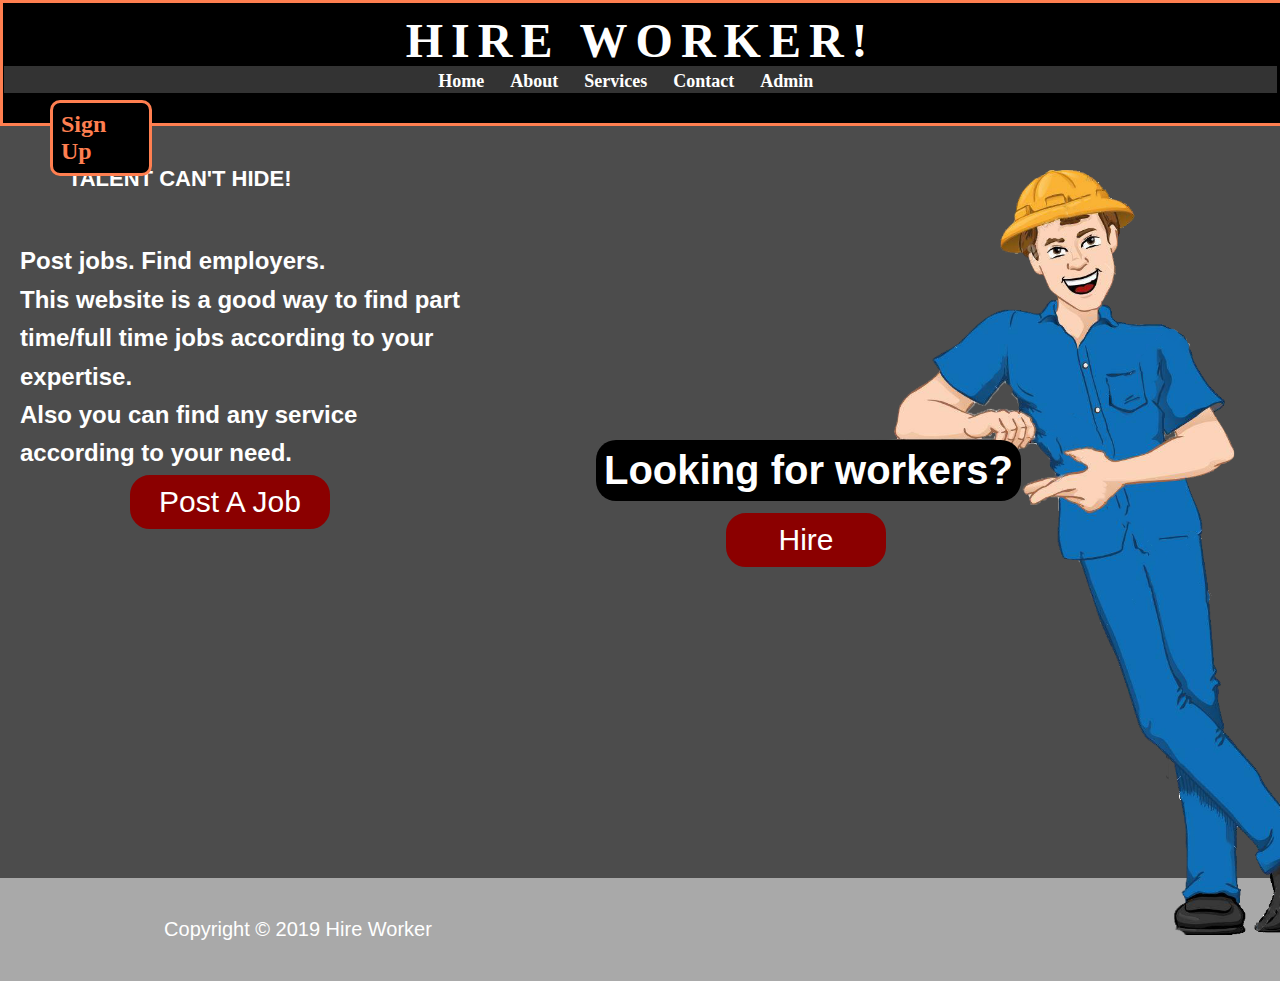
<file: hireworker/index.html>
﻿<!DOCTYPE html>
<html>
<title>Hire Worker</title>
<head>
  <link rel="stylesheet" type="text/css" href="css/Style.css">
  <script src="javascript/jquery-3.3.1.min.js" type="text/javascript"></script>
  <script src="javascript/javascript.js" type="text/javascript"></script>

</head>

<div class="Pop-Signup" id="popup1">
   <div class="Signupcontent">
       <div class="signupchoicebox">
         <a href="#" class="closesymbol" style="text-decoration: none" >&times;</a>
         <a href="pages/Signups/signup.html" style="text-decoration: none" ><button class="buttonC" type="home">As a Worker</button></a>
         <a href="pages/Signups/HireSignup.html" style="text-decoration: none" ><button class="buttonC1" type="signup">As a Customer</button></a>
       </div>
   </div>
</div>



<aside id="sidebar">
  <div  class="p-box">
    <h1>Looking for workers?</h1>
    <a href="pages/Logins/HireLogin.html" style="text-decoration: none" ><button class="buttonB" type="hire">Hire</button></a>
  </div>
</aside>


  <div class = "PostjobContainer">
  <div class = "box-2"> 
<h1>TALENT CAN'T HIDE!</h1>
<p>Post jobs. Find employers.<br>
  This website is a good way to find part time/full time jobs according to your expertise. <br>
  Also you can find any service according to your need.
</p>
  <a href="pages/Logins/Login.html" style="text-decoration: none" ><button class="buttonB">Post A Job</button></a>
</div>
</div>

<div class="SitenameContainer">
<div class = "box-1" id="sitename"> 
   <h1 class="text1">HIRE WORKER!</h1>
   <a href="#popup1" style="text-decoration: none" ><button class="buttonSfix">Sign Up</button></a>
   <nav id="navbar">
     <ul>
       <li><a class="navbutton" href="index.html">Home</a></li>
       <li><a class="navbutton" href="pages/NavigationBar/about.html">About</a></li>
       <li><a class="navbutton" href="pages/NavigationBar/features.html">Services</a></li>
       <li><a class="navbutton" href="pages/NavigationBar/contact.html">Contact</a></li>
       <li><a class="navbutton" href="pages/Admin/admin.php">Admin</a></li>
     </ul>
 </nav>
</div>
</div>




<footer id="main-footer" >
  <p>Copyright &copy; 2019 Hire Worker</p>
</footer>
    
</html>
</file>
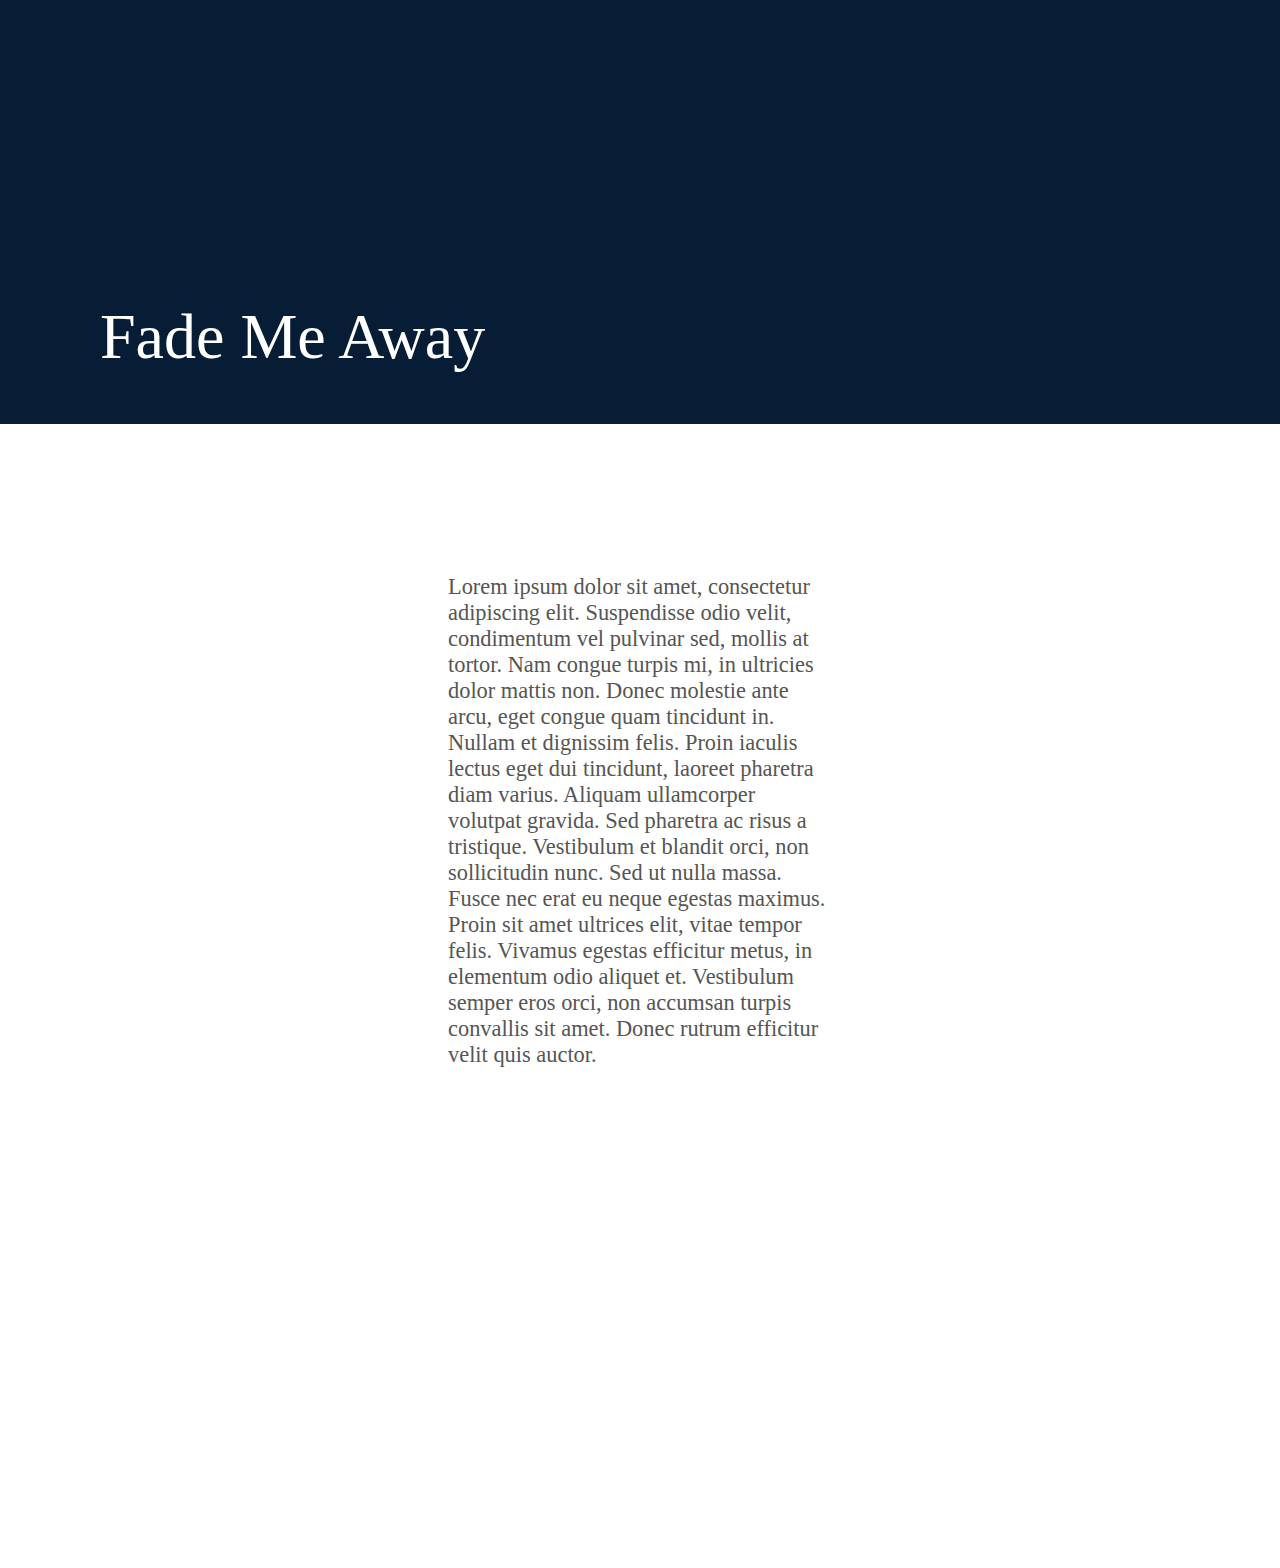
<file: hireworker/JUNK/test.html>
<!DOCTYPE html>
<html>
    <head>
        <meta charset="utf-8">
        <meta name="viewport" content="width=device-width, initial-scale=1">
        <title>Scroll Fade</title>
        <script src="../javascript/jquery-3.3.1.min.js" type="text/javascript"></script>
        <script src="../javascript/javascript.js" type="text/javascript"></script>
        <style type="text/css">
            
            * {
                margin: 0;
                padding: 0;
            }
            body {
                font-family: Calibri;
            }
            h1 {
                font-weight: 300;
                font-size: 4em;
                color: #fff;
                background-color: #071d36;
                padding: 300px 0 50px 100px;
                margin-bottom: 150px;
            }
            p {
                width: 30%;
                margin: 0 auto 500px auto;
                font-size: 1.4em;
                color: #555;
                font-weight: 300;
            }
            
            
        </style>
    </head>
    <body>
        
        
        <h1 class="Container-1">Fade Me Away</h1>
        
        <p class="fade-scroll">Lorem ipsum dolor sit amet, consectetur adipiscing elit. Suspendisse odio velit, condimentum vel pulvinar sed, mollis at tortor. Nam congue turpis mi, in ultricies dolor mattis non. Donec molestie ante arcu, eget congue quam tincidunt in. Nullam et dignissim felis. Proin iaculis lectus eget dui tincidunt, laoreet pharetra diam varius. Aliquam ullamcorper volutpat gravida. Sed pharetra ac risus a tristique. Vestibulum et blandit orci, non sollicitudin nunc. Sed ut nulla massa. Fusce nec erat eu neque egestas maximus. Proin sit amet ultrices elit, vitae tempor felis. Vivamus egestas efficitur metus, in elementum odio aliquet et. Vestibulum semper eros orci, non accumsan turpis convallis sit amet. Donec rutrum efficitur velit quis auctor.</p>
        

    

    </body>
</html>
</file>
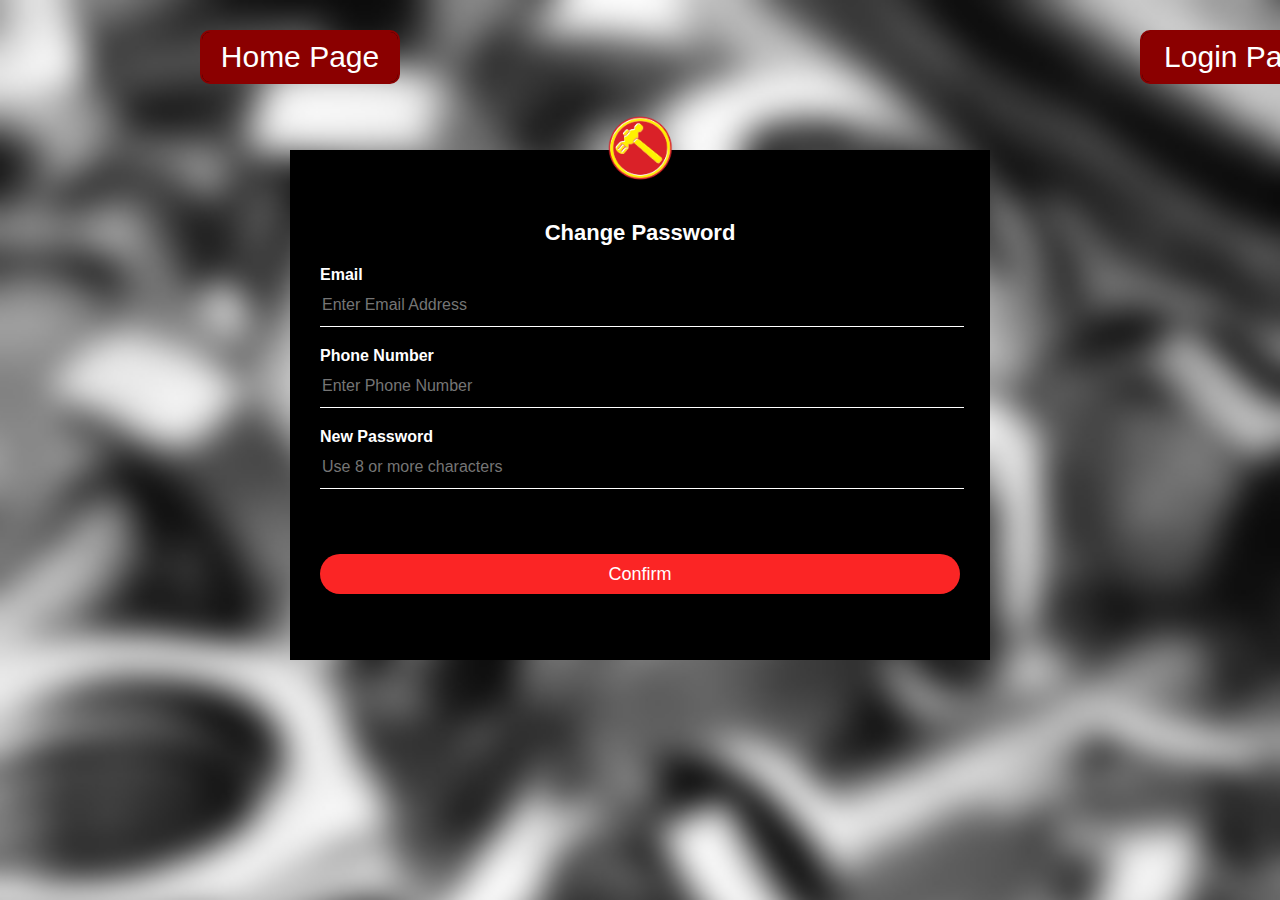
<file: hireworker/pages/ChangePassword/CustomerPassChange.html>
<!DOCTYPE html>
<html>
<head>
<title>Sign Up Form Design</title>
    <link rel="stylesheet" type="text/css" href="../../css/Style.css">
    
<a href="../../index.html" style="text-decoration: none" ><button class="buttonA" type="home">Home Page</button></a><br>
<a href="../Logins/HireLogin.html" style="text-decoration: none" ><button class="buttonA" type="loginpage">Login Page</button></a><br>
<style type="text/css">
    body{
    margin: 0;
    padding: 0;
    background: url(../../images/pic7.jpg);
    background-size: cover;
    background-repeat: no-repeat;
    }
</style>

<body>
    <div class="p-change">
    <img src="../../images/avatar.png" class="avatar">
        <h1>Change Password</h1>
        <form>
            <p>Email</p>
            <input type="text" name="" placeholder="Enter Email Address">
            <p>Phone Number</p>
            <input type="phonenumber" name="" placeholder="Enter Phone Number">
            <p>New Password</p>
            <input type="password" name="" placeholder="Use 8 or more characters">
            <input type="submit" name="" value="Confirm">
        </form>
        
    </div>

</body>
</head>
</html>
</file>
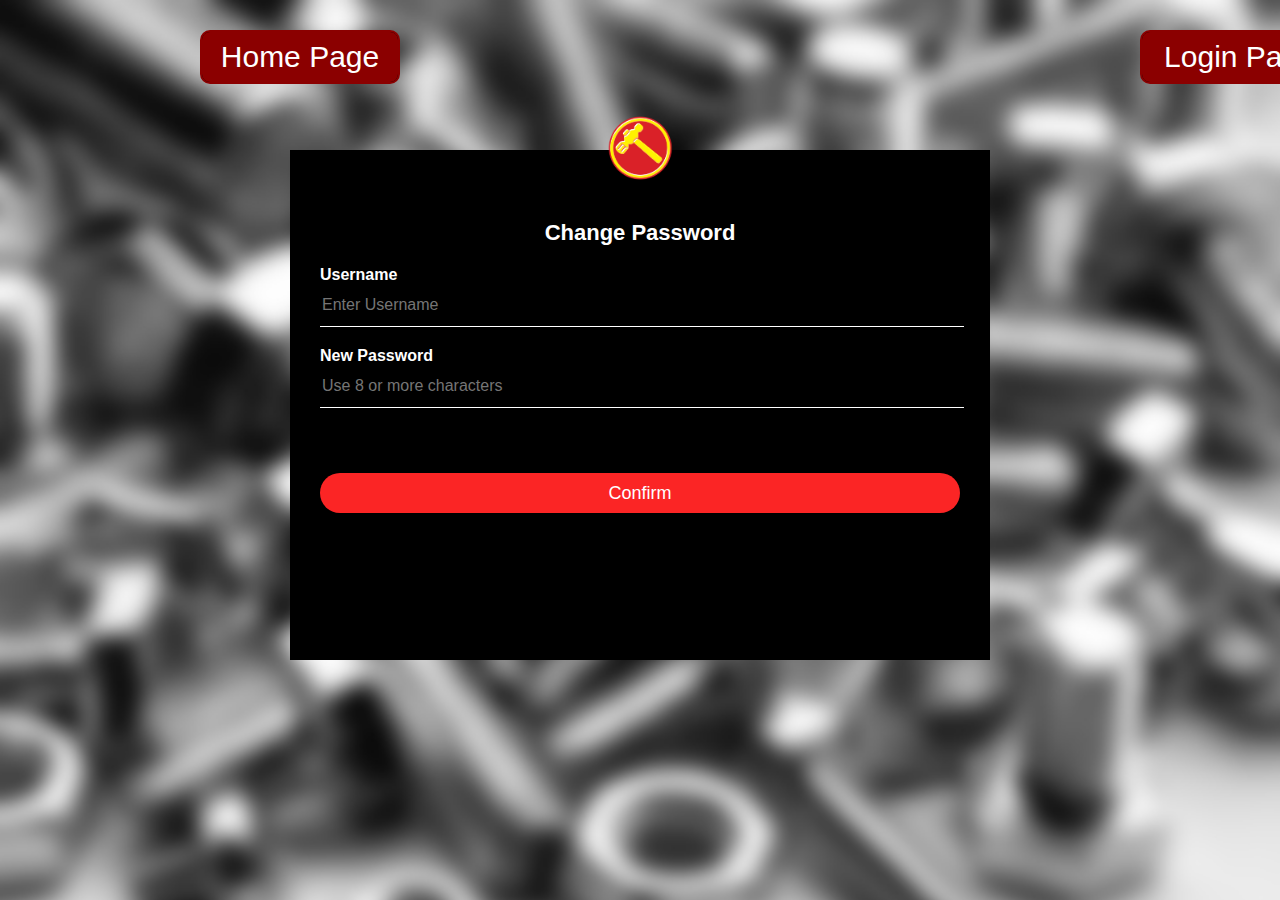
<file: hireworker/pages/ChangePassword/WorkerPassChange.html>
<!DOCTYPE html>
<html>
<head>
<title>Sign Up Form Design</title>
    <link rel="stylesheet" type="text/css" href="../../css/Style.css">
    
<a href="../../index.html" style="text-decoration: none" ><button class="buttonA" type="home" >Home Page</button></a><br>
<a href="../Logins/Login.html" style="text-decoration: none" ><button class="buttonA" type="loginpage">Login Page</button></a><br>
<style type="text/css">
    body{
    margin: 0;
    padding: 0;
    background: url(../../images/pic6.jpg);
    background-size: cover;
    background-repeat: no-repeat;
    }
</style>
<body>
    <div class="p-change" type="p-worker">
    <img src="../../images/avatar.png" class="avatar">
        <h1>Change Password</h1>
        <form>
            <p>Username</p>
            <input type="text" name="" placeholder="Enter Username">
            <p>New Password</p>
            <input type="password" name="" placeholder="Use 8 or more characters">
            <input type="submit" name="" value="Confirm">
        </form>
        
    </div>

</body>
</head>
</html>
</file>
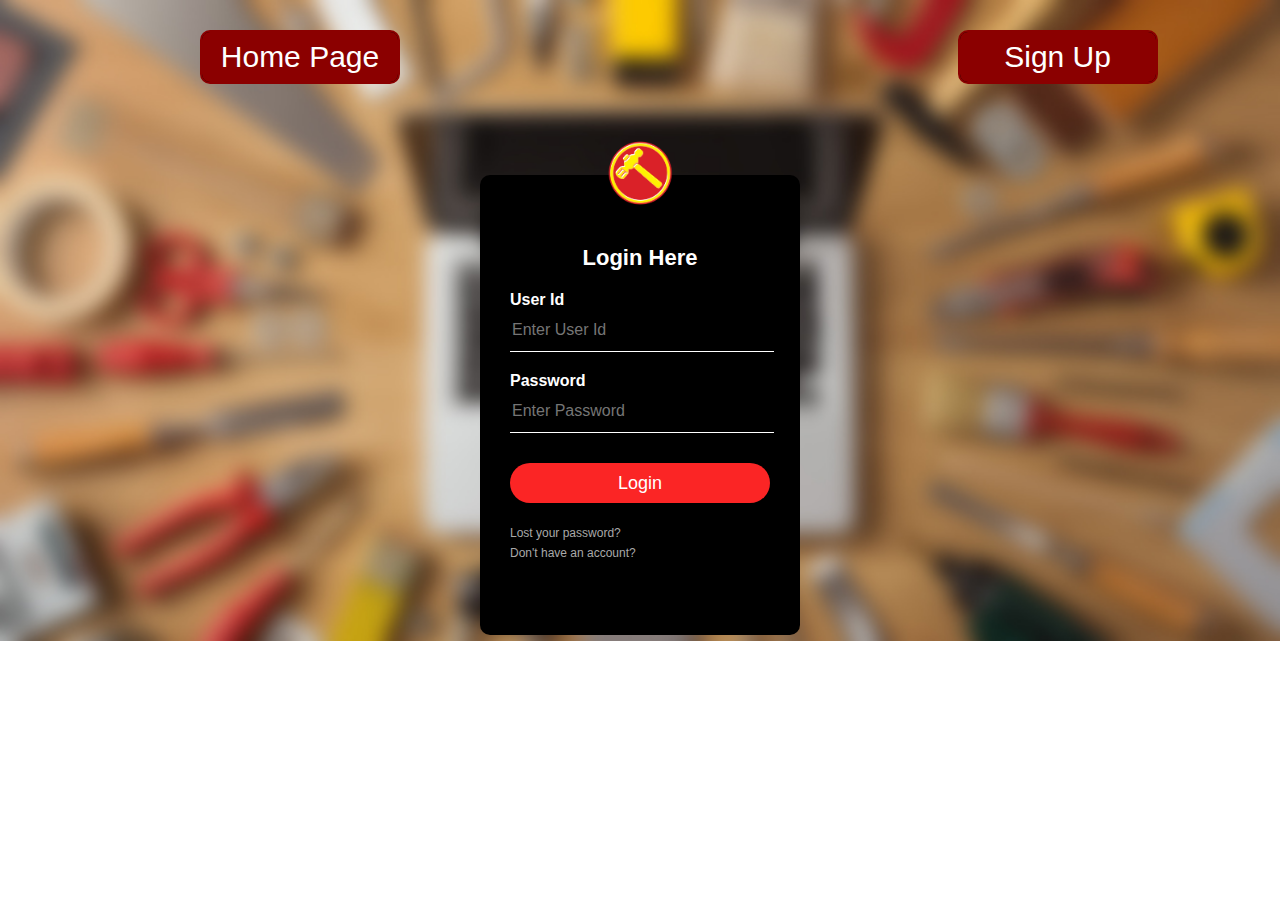
<file: hireworker/pages/Logins/HireLogin.html>
<!DOCTYPE html>
<html>
<head>
<title>Login Form Design</title>
    <link rel="stylesheet" type="text/css" href="../../css/Style.css">
    
<a  href="../../index.html" style="text-decoration: none" ><button class="buttonA" type="home" >Home Page</button></a><br>
<a  href="../Signups/Hiresignup.html" style="text-decoration: none" ><button class="buttonA" type="signup">Sign Up</button></a><br>
<style type="text/css">
    body{
    margin: 0;
    padding: 0;
    background: url(../../images/pic2.jpeg);
    background-size: cover;
    background-repeat: no-repeat;
    }
</style>
<body>
    <div class="loginbox">
    <img src="../../images/avatar.png" class="avatar">
        <h1>Login Here</h1>
        <form method="post" action="login.php">
            <p>User Id</p>
            <input type="text" name="userid" placeholder="Enter User Id">
            <p>Password</p>
            <input type="password" name="password" placeholder="Enter Password">
            <input type="submit" name="submit" value="Login">
            <a href="../ChangePassword/CustomerPassChange.html">Lost your password?</a><br>
            <a href="../Signups/Hiresignup.html">Don't have an account?</a>
        </form>
    </div>

</body>
</head>
</html>
</file>
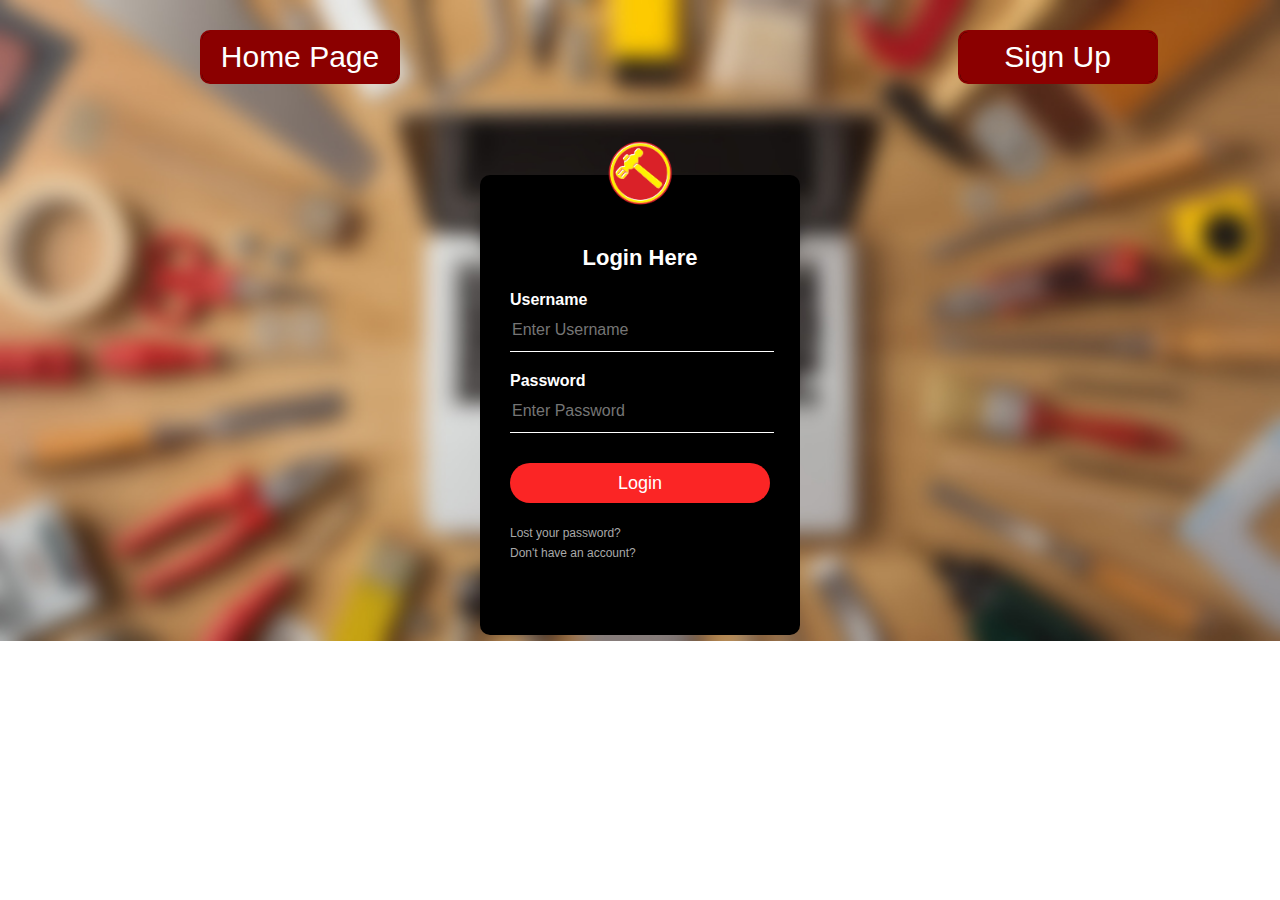
<file: hireworker/pages/Logins/Login.html>
﻿<!DOCTYPE html>
<html>
<head>

<title>Login Form Design</title>
    <link rel="stylesheet" type="text/css" href="../../css/Style.css">

<a href="../../index.html" style="text-decoration: none" ><button class="buttonA" type="home" >Home Page</button></a><br>
<a href="../Signups/signup.html" style="text-decoration: none" ><button class="buttonA" type="signup">Sign Up</button></a><br>


<style type="text/css">
    body{
    margin: 0;
    padding: 0;
    background: url(../../images/pic2.jpeg);
    background-size: cover;
    background-repeat: no-repeat;
    }
</style>
<body>
    <div class="loginbox">
    <img src="../../images/avatar.png" class="avatar">
        <h1>Login Here</h1>
        <form method="post" action="workerlogin.php">
            <p>Username</p>
            <input type="text" name="userid" placeholder="Enter Username">
            <p>Password</p>
            <input type="password" name="password" placeholder="Enter Password">
            <input type="submit" name="submit" value="Login">
            <a href="../ChangePassword/WorkerPassChange.html">Lost your password?</a><br>
            <a href="../Signups/signup.html">Don't have an account?</a>
        </form>

</body>
</head>
</html>
</file>
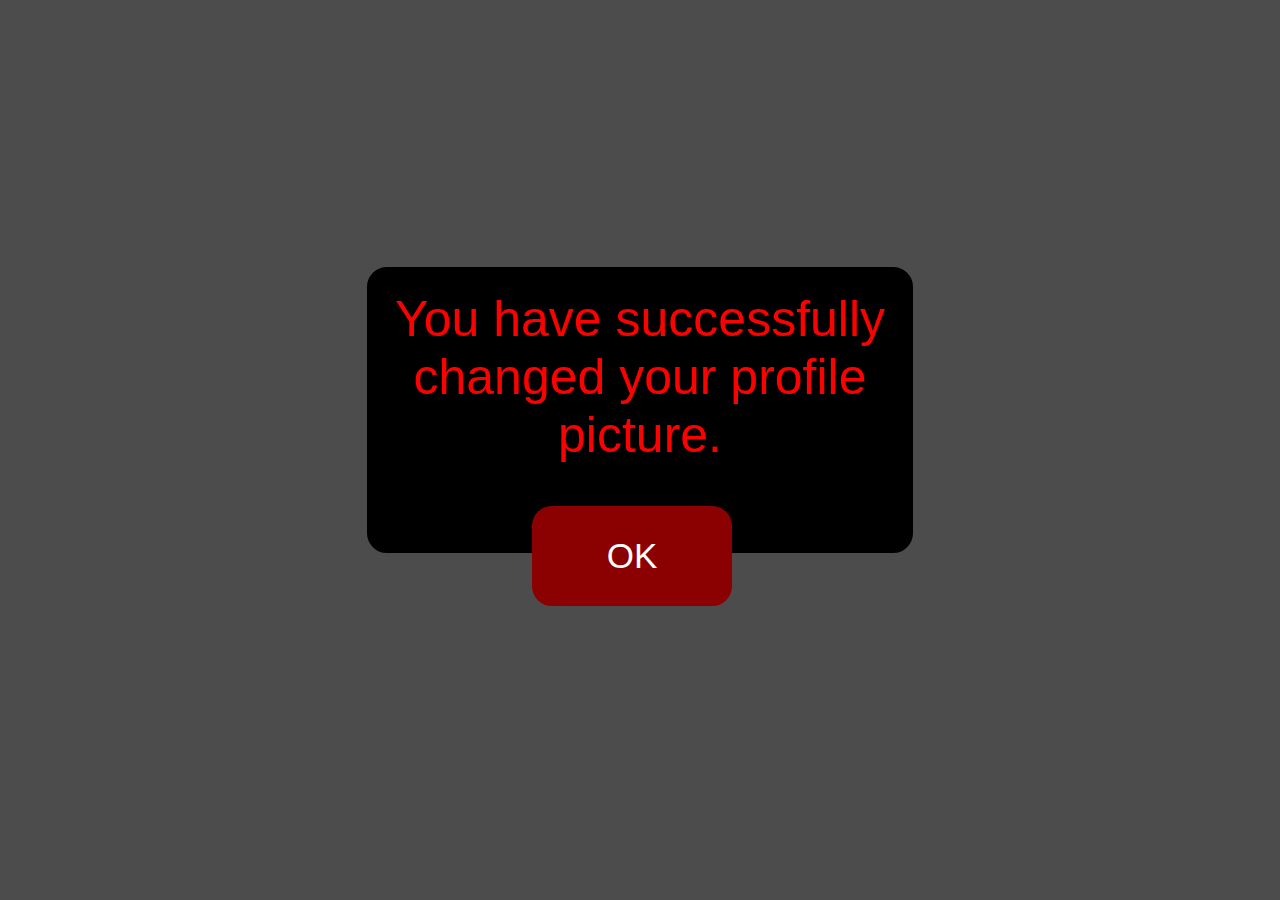
<file: hireworker/pages/Logins/msg2.html>
<?php
session_start();
include_once'connection.php';
?>
<!DOCTYPE html>
<html>
    <head>
    <title>Upload</title>
    <link rel="stylesheet" type="text/css" href="../../css/Style.css">
    <title>Image Upload</title>
</head>
<body>
	<p class='errormsg'>You have successfully changed your profile picture.
		<a href='../Logins/profile.php' style='text-decoration: none '>
			<button class='okbutton' type='home'>OK</button> 
		</a> 
	</p>
</body>
</html>
</file>
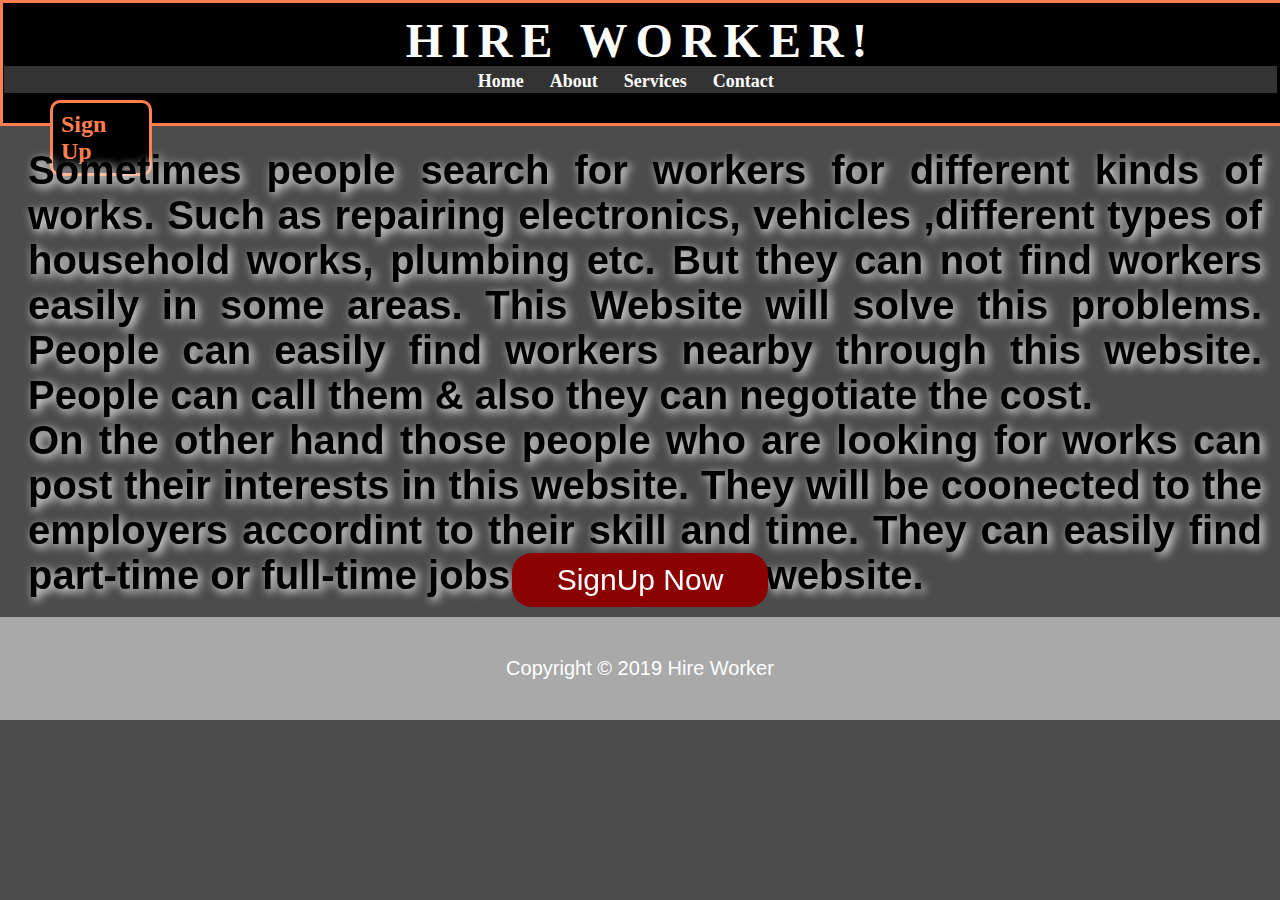
<file: hireworker/pages/NavigationBar/about.html>
<!DOCTYPE html>
<html>
<title>about</title>
<head>
  <link rel="stylesheet" type="text/css" href="../../css/Style.css">
  <script src="../../javascript/javascript.js" type="text/javascript"></script>
</head>
<div class="SitenameContainer">
<div class = "box-1" id="sitename"> 
   <h1 class="text1">HIRE WORKER!</h1>
   <a href="#popup1" style="text-decoration: none" ><button class="buttonSfix">Sign Up</button></a>
   <nav id="navbar">
     <ul>
       <li><a class="navbutton" href="../../index.html">Home</a></li>
       <li><a class="navbutton" href="../../pages/NavigationBar/about.html">About</a></li>
       <li><a class="navbutton" href="../../pages/NavigationBar/features.html">Services</a></li>
       <li><a class="navbutton" href="contact.html">Contact</a></li>
     </ul>
 </nav>
</div>
</div>
<div class="Pop-Signup" id="popup1">
   <div class="Signupcontent">
       <div class="signupchoicebox">
         <a href="#" class="closesymbol" style="text-decoration: none" >&times;</a>
         <a href="../Signups/signup.html" style="text-decoration: none" ><button class="buttonC" type="home">As a Worker</button></a>
         <a href="../Signups/HireSignup.html" style="text-decoration: none" ><button class="buttonC1" type="signup">As a Customer</button></a>
       </div>
   </div>
</div>




<div class="a-box">
   <h1>
Sometimes people search for workers for different kinds of works. Such as repairing electronics, vehicles ,different types of household works, plumbing etc. But they can not find workers easily in some areas. This Website will solve this problems. People can easily find workers nearby through this website. People can call them & also they can negotiate the cost.<br>
On the other hand those people who are looking for works can post their interests in this website. They will be coonected to the employers accordint to their skill and time. They can easily find part-time or full-time jobs through this website.
</h1>
    <a href="#popup1" style="text-decoration: none" ><button class="buttonB" type="aSignup"> SignUp Now</button></a>
</div>


<footer id="c-footer" >
  <p>Copyright &copy; 2019 Hire Worker</p>
</footer>
    
</html>
</file>
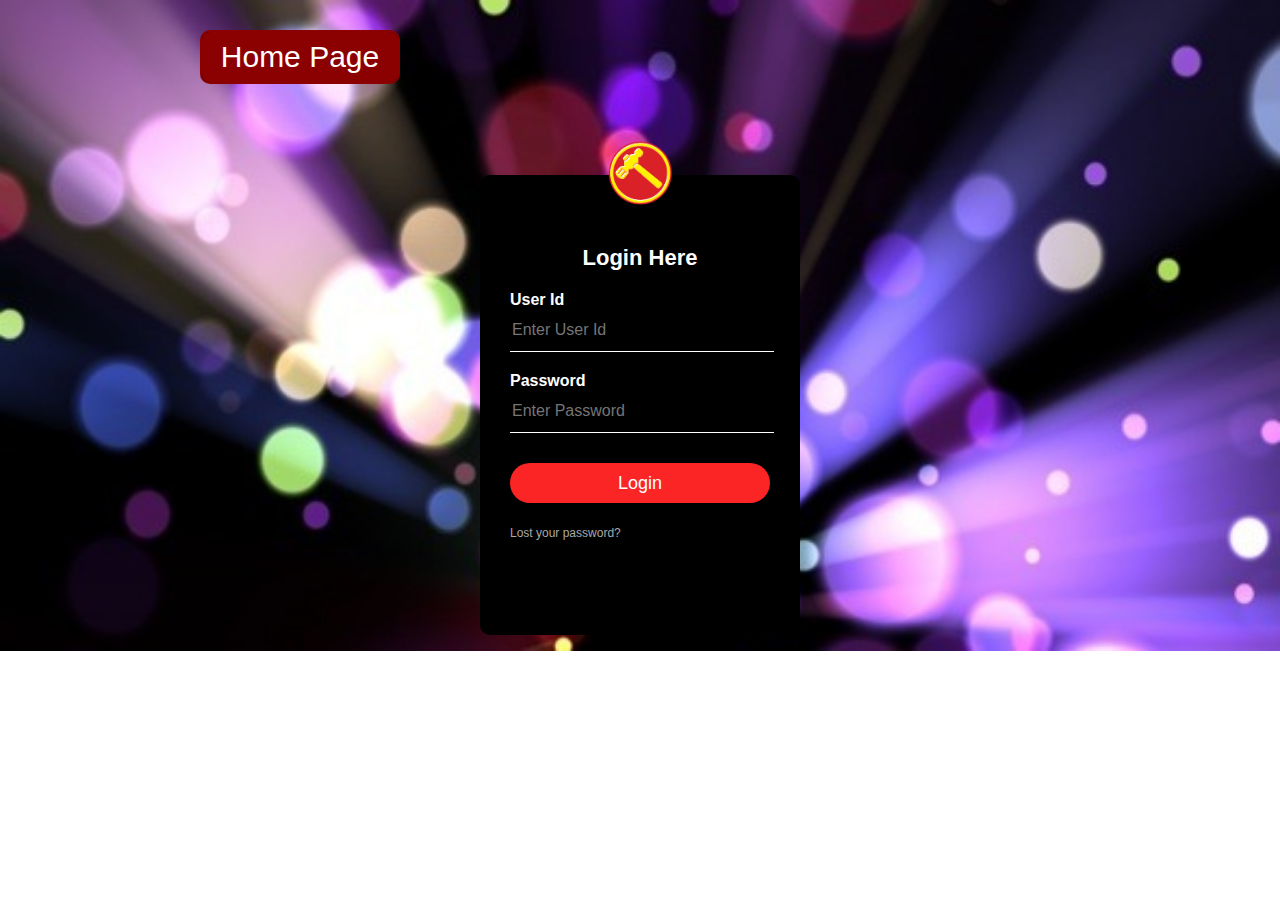
<file: hireworker/pages/NavigationBar/admin.html>
<!DOCTYPE html>
<html>
<head>
<title>Admin Login Form Design</title>
    <link rel="stylesheet" type="text/css" href="../../css/Style.css">
    
<a  href="../../index.html" style="text-decoration: none" ><button class="buttonA" type="home" >Home Page</button></a><br>
<style type="text/css">
    body{
    margin: 0;
    padding: 0;
    background: url(../../images/admin.png);
    background-size: cover;
    background-repeat: no-repeat;
    }
</style>
<body>
    <div class="loginbox">
    <img src="../../images/avatar.png" class="avatar">
        <h1>Login Here</h1>
        <form method="post" action="login.php">
            <p>User Id</p>
            <input type="text" name="userid" placeholder="Enter User Id">
            <p>Password</p>
            <input type="password" name="password" placeholder="Enter Password">
            <input type="submit" name="submit" value="Login">
            <a href="../ChangePassword/CustomerPassChange.html">Lost your password?</a><br>
        </form>
    </div>

</body>
</head>
</html>
</file>
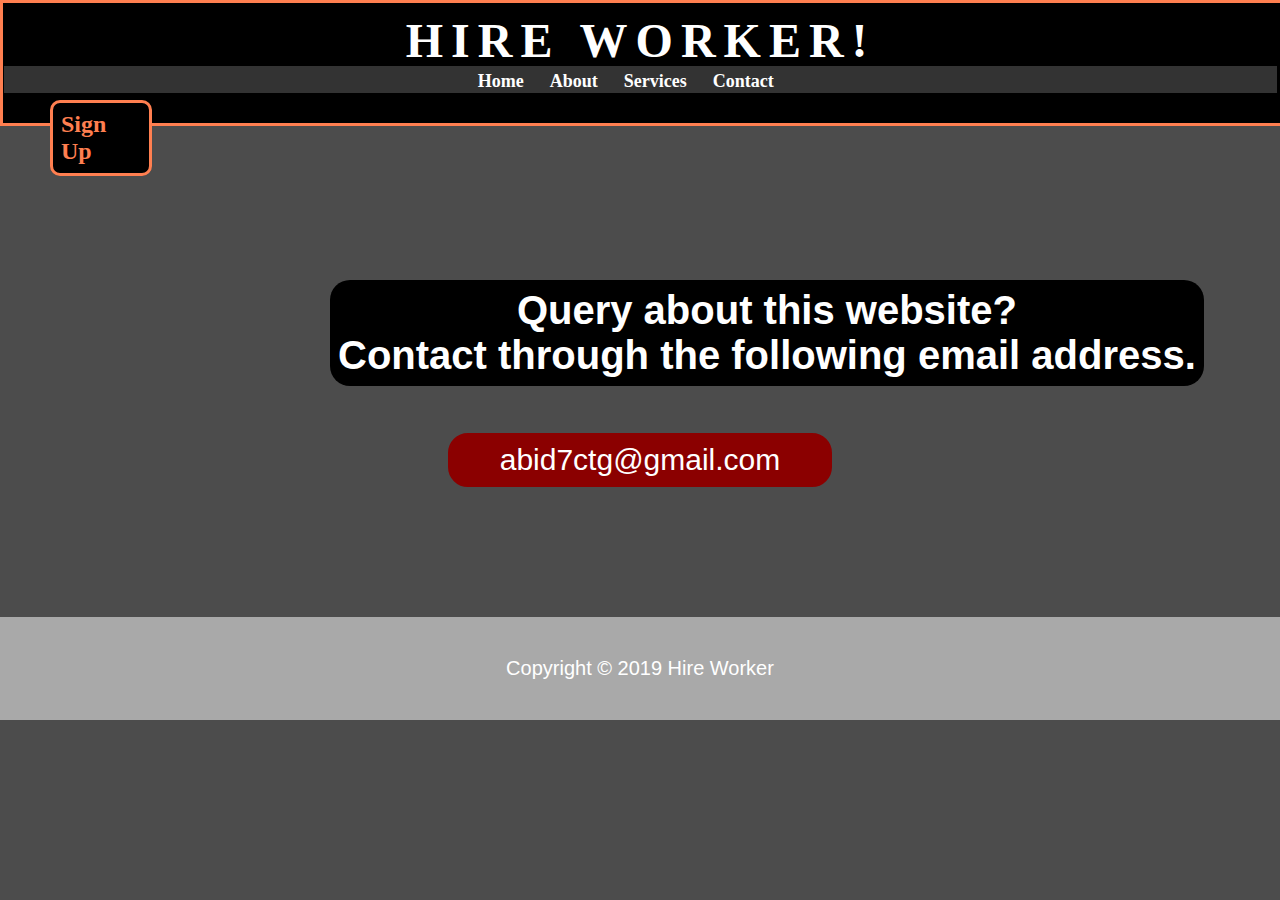
<file: hireworker/pages/NavigationBar/contact.html>
<!DOCTYPE html>
<html>
<title>contact</title>
<head>
  <link rel="stylesheet" type="text/css" href="../../css/Style.css">
  <script src="../../javascript/javascript.js" type="text/javascript"></script>
</head>
<div class="SitenameContainer">
<div class = "box-1" id="sitename"> 
   <h1 class="text1">HIRE WORKER!</h1>
   <a href="#popup1" style="text-decoration: none" ><button class="buttonSfix">Sign Up</button></a>
   <nav id="navbar">
     <ul>
       <li><a class="navbutton" href="../../index.html">Home</a></li>
       <li><a class="navbutton" href="about.html">About</a></li>
       <li><a class="navbutton" href="features.html">Services</a></li>
       <li><a class="navbutton" href="contact.html">Contact</a></li>
     </ul>
 </nav>
</div>
</div>
<div class="Pop-Signup" id="popup1">
   <div class="Signupcontent">
       <div class="signupchoicebox">
         <a href="#" class="closesymbol" style="text-decoration: none" >&times;</a>
         <a href="../Signups/signup.html" style="text-decoration: none" ><button class="buttonC" type="home">As a Worker</button></a>
         <a href="../Signups/HireSignup.html" style="text-decoration: none" ><button class="buttonC1" type="signup">As a Customer</button></a>
       </div>
   </div>
</div>



<div class="c-box">
   <h1>Query about this website?<br>Contact through the following email address.</h1>
    <a href="https://mail.google.com/mail/u/0/#inbox?compose=new" style="text-decoration: none" ><button class="buttonB" type="mail">abid7ctg@gmail.com</button></a>
</div>


<footer id="c-footer" >
  <p>Copyright &copy; 2019 Hire Worker</p>
</footer>
    
</html>
</file>
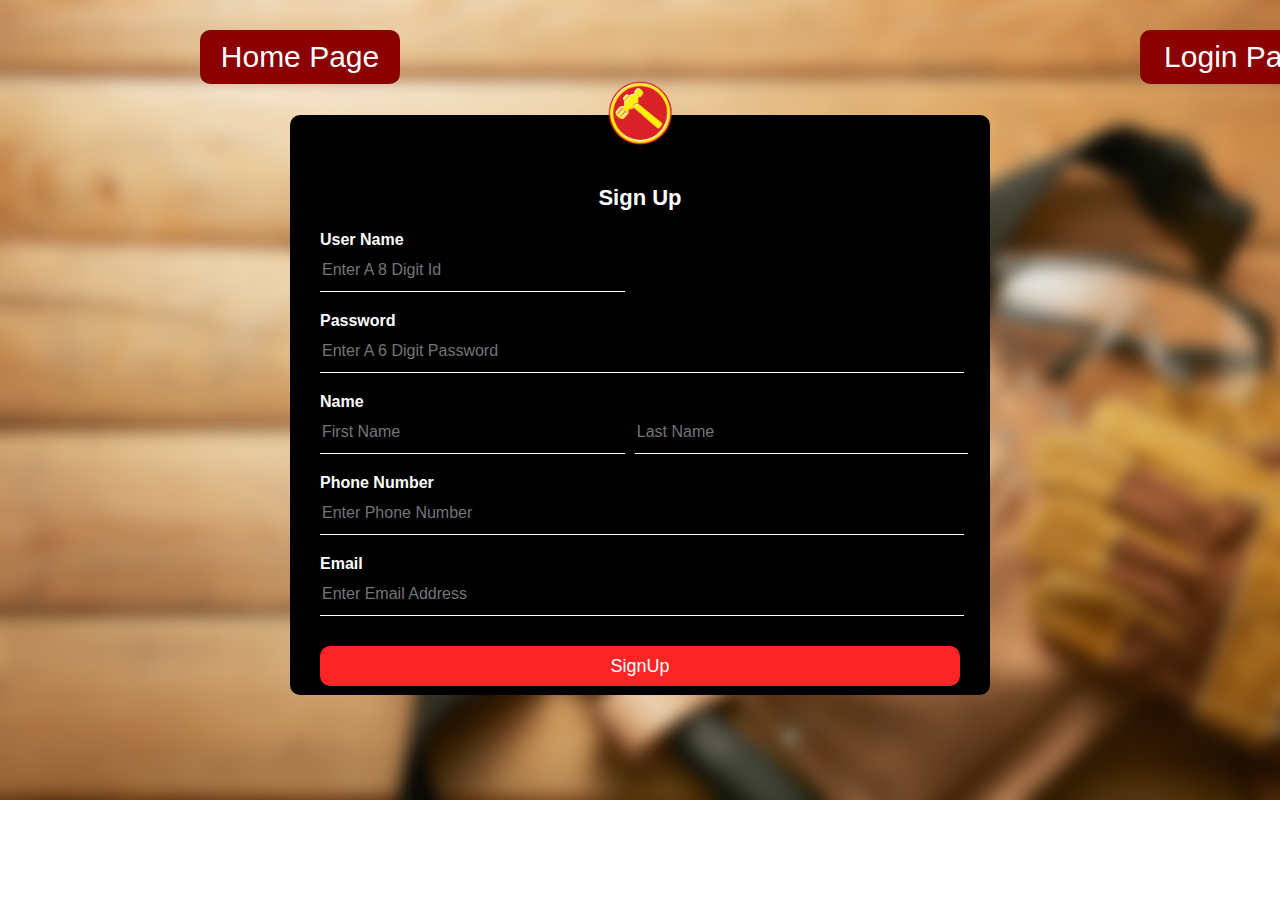
<file: hireworker/pages/Signups/HireSignup.html>
<!DOCTYPE html>
<html>
<head>
<title>Sign Up Form Design</title>
    <link rel="stylesheet" type="text/css" href="../../css/Style.css">
    
<a href="../../index.html" style="text-decoration: none" ><button class="buttonA" type="home" >Home Page</button></a><br>
<a href="../Logins/HireLogin.html" style="text-decoration: none" ><button class="buttonA" type="loginpage">Login Page</button></a><br>
<style type="text/css">
    body{
    margin: 0;
    padding: 0;
    background: url(../../images/pic5.jpg);
    background-size: cover;
    background-repeat: no-repeat;
    }
</style>
<body>
    <div class="signupbox">
    <img src="../../images/avatar.png" class="avatar">
        <h1>Sign Up</h1>
        <form method="post" action="customersignup.php">
            <p>User Name</p>
            <input type="text1" name="userid" placeholder="Enter A 8 Digit Id" >
            <p>Password</p>
            <input type="password" name="password" placeholder="Enter A 6 Digit Password">
            <p>Name</p>
            <input type="text1" name="fname" placeholder="First Name" >
            <input type="text2" name="lname" placeholder="Last Name">
            <p>Phone Number</p>
            <input type="phonenumber" name="phone" placeholder="Enter Phone Number">
            <p>Email</p>
            <input type="text" name="mail" placeholder="Enter Email Address">
            <input type="submit" name="submit" value="SignUp">
        </form>
        
    </div>

</body>
</head>
</html>
</file>
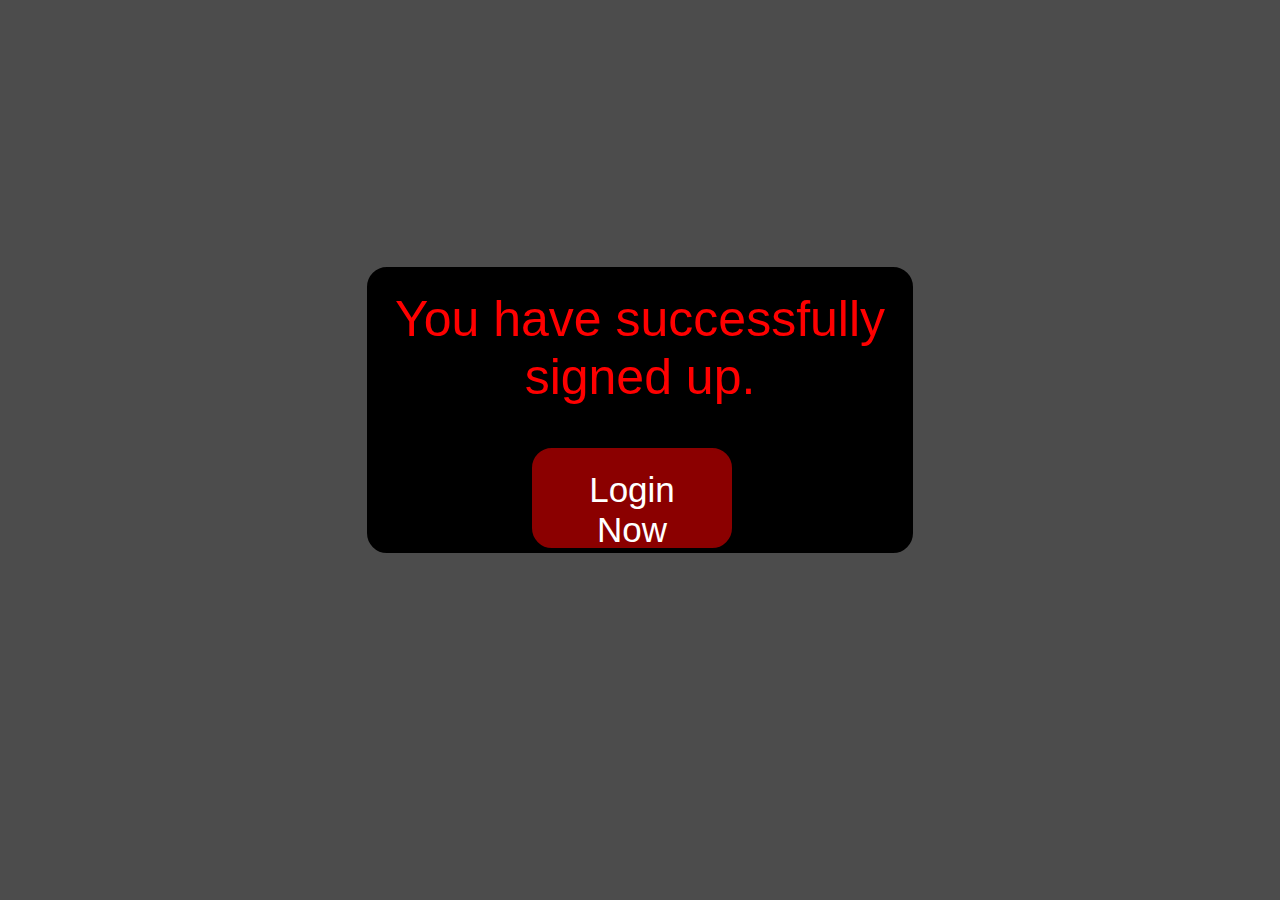
<file: hireworker/pages/Signups/msg.html>
<?php
session_start();
include_once'connection.php';
?>
<!DOCTYPE html>
<html>
    <head>
    <title>Upload</title>
    <link rel="stylesheet" type="text/css" href="../../css/Style.css">
    <title>Image Upload</title>
</head>
<body>
	<p class='errormsg'>You have successfully signed up.
		<a href='../Logins/Login.html' style='text-decoration: none '>
			<button class='okbutton' type='home'>Login Now</button> 
		</a> 
	</p>
</body>
</html>
</file>
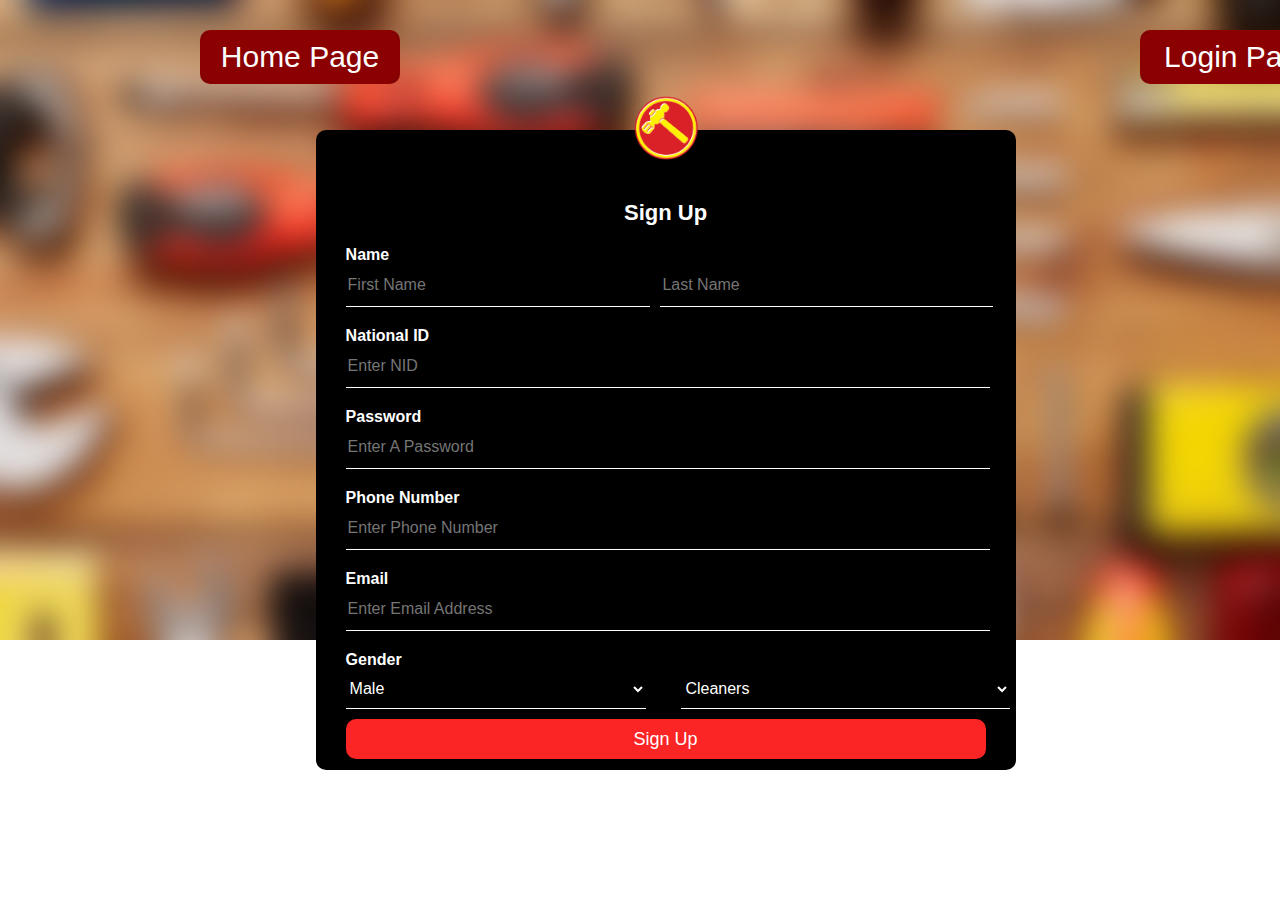
<file: hireworker/pages/Signups/signup.html>
<!DOCTYPE html>
<html>
<head>
<title>Sign Up Form Design</title>
    <link rel="stylesheet" type="text/css" href="../../css/Style.css">
    
<a href="../../index.html" style="text-decoration: none" ><button class="buttonA" type="home" >Home Page</button></a><br>
<a href="../Logins/Login.html" style="text-decoration: none" ><button class="buttonA" type="loginpage">Login Page</button></a><br>
<style type="text/css">
    body{
    margin: 0;
    padding: 0;
    background: url(../../images/pic4.jpg);
    background-size: cover;
    background-repeat: no-repeat;
    }
</style>
<body>
    <div class="signupbox2">
    <img src="../../images/avatar.png" class="avatar">
        <h1>Sign Up</h1>
        <form method="post" action="workersignup.php"> 
            <p>Name</p>
            <input type="text1" name="fname" placeholder="First Name" >
            <input type="text2" name="lname" placeholder="Last Name">
            <p>National ID</p>
            <input type="text" name="userid" placeholder="Enter NID">
            <p>Password</p>
            <input type="password" name="password" placeholder="Enter A Password">
            <p>Phone Number</p>
            <input type="phonenumber" name="phone" placeholder="Enter Phone Number">
            <p>Email</p>
            <input type="text" name="mail" placeholder="Enter Email Address">
            <p>Gender</p>
            <select type="text3" name="gender">
                <option type="select" value="Male" >Male</option>
                <option type="select" value="Female" >Female</option>
                <option type="select" value="Others" >Others</option>
            </select>
            <p2></p2>
            <select type="text4" name="catagory">
                <option type="select" value="Cleaner" >Cleaners</option>
                <option type="select" value="Electrician" >Electrician</option>
                <option type="select" value="Plumber" >Plumber</option>
                <option type="select" value="Painter" >Painter</option>
                <option type="select" value="Carpenter" >Carpenter</option>
                <option type="select" value="Labor" >Labor</option>
                <option type="select" value="Mechanic" >Car Mechanic</option>
                <option type="select" value="Caters" >Catering</option>
                <option type="select" value="Event manager" >Event Planner</option>
                <option type="select" value="Security" >Sequrity</option>
                <option type="select" value="Faculty" >Faculty</option>
                <option type="select" value="Others" >Others</option>
            </select>
            <input type="submit" name="submit" value="Sign Up">
        </form>
        
    </div>

</body>
</head>
</html>
</file>
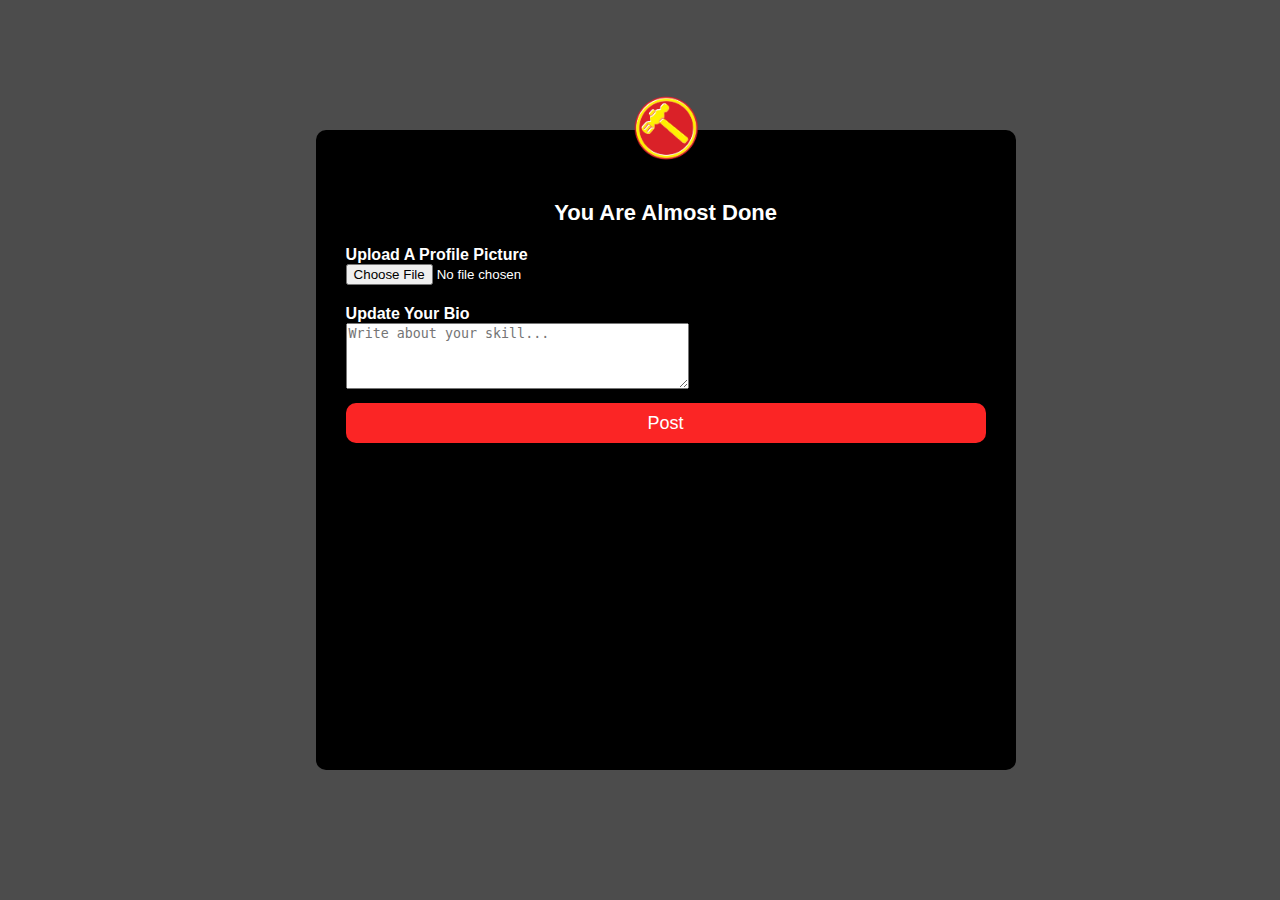
<file: hireworker/pages/Signups/upload.html>
<!DOCTYPE html>
<html>
    <head>
    <title>Upload</title>
    <link rel="stylesheet" type="text/css" href="../../css/Style.css">
<title>Image Upload</title>
</head>
<body>
  <div class="signupbox2" >
    <img src="../../images/avatar.png" class="avatar">
        <h1>You Are Almost Done</h1>
        <form method="POST" action="upload.php" enctype="multipart/form-data">
            <p>Upload A Profile Picture</p>
            <input type="file" name="file">
            <p>Update Your Bio</p>
            <textarea id="text" cols="40" rows="4" name="image_text" placeholder="Write about your skill..."></textarea>
            <input type="submit" name="submit" value="Post">
        </form>     
    </div>
</div>
</div>
</body>
</html>
</file>
<file: hireworker/css/Style.css>
/*<!--Container-->*/

.container-1{
}
.PostjobContainer{
    width:37%;
}
.container-2{
    width:37%;
}

.SitenameContainer{
  top: 0px;
  position: fixed;
  width:100%;
  height: 100px;
}

.CatagoryContainer{
    width: 1293.34px;
    margin-top: 70px;
    margin-left: 8%;
    border-radius: 5px;
    position: absolute;
    background: black;
    animation: fade4 2.5s;

}


/*<!--Body-->*/


body{
  color: black;
  font-family: courier;
  margin : 0;
}

body{
    margin: 0;
    padding: 0;
    background: url("../../images/admin.png");
    background-size: cover;
    background-repeat: no-repeat;
    background: rgba(0,0,0,0.7);
    font-family: sans-serif;
}




.box-1{
    font-family: times new roman;
    font-size: 300%;
    font-weight: bold;
    background-color:black;
    color:white;
    border:5px coral solid;
    border-width:3px;
    padding:10px;
    text-align: center;
    width:98.3%;
    height: 100px;
    top: 0px;
    left: 0px;
}
.box-1 h1{

}


.box-2{
 
    color:white;
    font-size: 150%;
    padding:10px;
    font-weight: bold;
    margin-left: 10px;
    margin-top: 150px;
    line-height: 1.6em;
}

.box-2 h1{
    margin-left: -28%;
}


.a-box{
    width:800px;
    height:565px;
    border:none;

}
.a-box h1{
    font-family: sans-serif;
    text-shadow: 3px 3px 10px white;
    padding:8px;
    position:absolute;
    font-size: 250%;
    background-color: transparent;
    border-radius: 20px;
    color: black;
    text-align: justify;
    margin: 10px;
    top:130px;
    left:10px;
}

.a-box h2{
    position:absolute;
    margin-left: 300px;
    top:550px;
    left:270px;
}



.c-box{
    width:800px;
    height:565px;
    border:none;

}
.c-box h1{
    padding:8px;
    position:absolute;
    font-size: 250%;
    background-color: black;
    border-radius: 20px;
    color: white;
    text-align: center;
    margin-left: 320px;
    top:280px;
    left:10px;
}

.c-box h2{
    position:absolute;
    margin-left: 300px;
    top:400px;
    left:100px;
}


.p-box{
    width:800px;
    height:775px;
    border:none;
    position:relative;
    background-image:url('../images/worker.png');
    background-size: 800px 800px;
    background-repeat: no-repeat;
    background-position:-41px -3px;

}

.p-box h1{
    padding:8px;
    position:absolute;
    font-size: 250%;
    background-color: black;
    border-radius: 20px;
    color: white;
    top:280px;
    left:10px;
}



#sitename{
  transition: all 0.6s;
}




/*<!--Backgrounds--!>*/

.background-catagory{
    background: rgba(0,0,0,0.7);
}


.background-features{
    background: rgba(0,0,0,1);
    width: 100%
    height:100%;
}





/*<!--Sub Menu-->*/

#navbar{
    font-size: 50%;
    background-color:#333;
    color:white;
    width: 101.2%;
    padding: 0px;
    margin-left: -9PX;
    margin-top: 10px;
    text-align: 200px;
    position: relative;
    animation: drop 1.7s;
}

#navbar ul{
    padding:0px;
    list-style: none;
    margin-top: -12px;
    margin-left: -50px;
}

#navbar li{
    display:inline;
    margin-left: 20px;
}

#navbar a{
    color:#fff;
    text-decoration: none;
    font-size:18px;

}




/*<!--Pop Ups--!>*/



.Pop-Signup{
   background-color: rgba(0,0,0, .8);
   width:100%;
   height: 100vh;
   position: absolute;
   top: 0;
   left: 0;
   z-index: 10;
   opacity: 0;
   visibility: hidden;
}

#popup1:target{
   transition:  .5s;
   opacity: 1;
   visibility: visible;
}
#popup1:target .Signupcontent{
    transition: .5s;
    opacity: 1;
    visibility: visible;
}
#popup2:target{
   transition:  .5s;
   opacity: 1;
   visibility: visible;
}
#popup2:target .Signupcontent{
    transition: .5s;
    opacity: 1;
    visibility: visible;
}
.closesymbol{
    color: white;
    font-size: 40px;
    position: absolute;
    top: -5px;
    right: 5px;
}
.closesymbol:hover{
    color:darkred;
    transition: .5s;
}





/*<!--ANIMATIONS-->*/
.text1{
  color: white;
  width: 101.2%;
  font-size: 100%;
  font-weight: 700;
  height: 35px;
  letter-spacing: 8px;
  margin-left: -9PX;
  position: relative;
  animation: text 1.7s 1;
}

@keyframes text {
  0%{
    color: black;
    margin-bottom: -40px;
  }
  30%{
    letter-spacing: 80px;
    margin-bottom: -40px;
  }
  85%{
    letter-spacing: 8px;
    margin-bottom: -40px;
  }
}
@keyframes drop {
  0%{
    opacity: 0;
  }
  50%{
    opacity: 0;
  }
  80%{
    opacity: 0;
  }
  100%{
    opacity: 1;
  }
}


.c-float h1{
    position: absolute;
    font-family: cursive;
    font-size:70px;
    left: 35%;
    background: rgba(0,0,0,0.5);
    border: 3px solid #3498db; 
    border-radius: 10px;
    padding:20px;
    color: darkred; 
    -webkit-text-fill-color: white;
    -webkit-text-stroke-width: 3px;
    top: 35%;
    visibility: hidden;
    animation: c-h1 4s;      
}
.c-float h2{
    position: absolute;
    font-family: cursive;
    font-size:70px;
    text-align: center;
    left: 250px;
    background: rgba(0,0,0,0.5);
    border: 3px solid #3498db; 
    border-radius: 10px;
    padding:25px;
    color: darkred; 
    -webkit-text-fill-color: white;
    -webkit-text-stroke-width: 3px; 
    top: 143px;
    visibility: hidden;
    animation: c-h2 3s;
    }

@keyframes c-h1 {
  0%{
    opacity: 0;
    visibility: visible;
  }
  10%{
    opacity: 1;
    visibility: visible;
  }
  15%{
    opacity: 1;
    visibility: visible;
  }
  30%{
    opacity: 0;
    visibility: visible;
  }
  100%{
    opacity: 0;
  }
}
@keyframes c-h2 {
  0%{
    opacity: 0;
  }
  20%{
    opacity: 0;
    visibility: visible;
  }
  30%{
    opacity: 0;
    visibility: visible;
  }
  45%{
    opacity: 1;
    visibility: visible;
  }
  100%{
    opacity: 0;
  }
}
@keyframes c-h3 {
  0%{
    opacity: 0;
  }
  50%{
    opacity: 0;
    visibility: visible;
  }
  60%{
    opacity: 1;
    visibility: visible;
  }
  70%{
    opacity: 1;
    visibility: visible;
  }
  80%{
    opacity: 0;
    visibility: visible;
  }
  100%{
    opacity: 0;
  }
}
@keyframes fade4 {
  0%{
    opacity: 0;
    visibility: hidden;
  }
  80%{
    opacity: 0;
    visibility: hidden;
  }
  95%{
    opacity: 1;
  }
  100%{
    opacity: 1;
  }
}
@keyframes c-logout {
  0%{
    opacity: 1;
  }
  15%{
    opacity: 0;
  }
  80%{
    opacity: 0;
  }
  90%{
    opacity: 1;
  }
  100%{
    opacity: 1;
  }
}




/*<!--BUTTONS-->*/



.loginbox .temp{
    width: 100%;
    margin-bottom: 20px;
}
.loginbox .temp[type="submit"]
{
    border: none;
    outline: none;
    height: 40px;
    background: #fb2525;
    color: #fff;
    font-size: 18px;
    border-radius: 20px;
    margin-top: 10px;
    transition: background-color 1s ease 0s;
}
.loginbox .temp[type="submit"]:hover
{
    cursor: pointer;
    background: #3498db;
    color: white;
}







.buttonA{
    position:absolute;
    top:10px;
    left:100px;
    padding:8px;
    width:50%;
    font-size:30px;
    background-color:darkred;
    color:white;
    border:2px darkred solid;
    margin-left: 100px;
    border-radius: 20px;
    font-family: sans-serif;
    cursor: pointer;
    transition: background-color 1s ease 0s;
}
.buttonA:hover{
    background:black;
    color:white;
}

.buttonA[type="home"]{
    padding:8px;
    width:200px;
    font-size:30px;
    background-color:black;
    color:white;
    border:2px darkred solid;
    margin-left: 100px;
    margin-top: 20px;
    border-radius: 20px;
    font-family: sans-serif;
    cursor: pointer;
    position: fixed;
    border-radius: 10px;
    transition: 0.8s;
    overflow: hidden;
}
.buttonA[type="home"]:hover{
    cursor: pointer;
    color:white;
}
.buttonA[type="home"]::before{
  content: "";
  position: absolute;
  left: 0;
  width: 100%;
  height: 0%;
  background: darkred;
  z-index: -1;
  transition: 0.8s;
}
.buttonA[type="home"]::before{
  top: 0;
  border-radius: 0 0 50% 50%;
}
.buttonA[type="home"]::before{
  height: 180%;
}
.buttonA[type="home"]:hover::before{
  height: 0%;
}


.buttonA[type="signup"]{
    top: 30px;
    padding:8px;
    width:200px;
    font-size:30px;
    background-color:black;
    color:white;
    border:2px darkred solid;
    margin-left: 67%;
    margin-right: 100px;
    margin-top: 0px;
    border-radius: 20px;
    font-family: sans-serif;
    cursor: pointer;
    position: fixed;
    border-radius: 10px;
    transition: 0.8s;
    overflow: hidden;
}
.buttonA[type="signup"]:hover{
    cursor: pointer;
    color:white;
}
.buttonA[type="signup"]::before{
  content: "";
  position: absolute;
  left: 0;
  width: 100%;
  height: 0%;
  background: darkred;
  z-index: -1;
  transition: 0.8s;
}
.buttonA[type="signup"]::before{
  bottom: 0;
  border-radius: 50% 50% 0 0;
}
.buttonA[type="signup"]::before{
  height: 180%;
}
.buttonA[type="signup"]:hover::before{
  height: 0%;
}

.buttonA[type="loginpage"]{
    top: 30px;
    padding:8px;
    width:200px;
    font-size:30px;
    background-color:black;
    color:white;
    border:2px darkred solid;
    margin-left: 1040px;
    margin-right: 100px;
    margin-top: 0px;
    border-radius: 20px;
    font-family: sans-serif;
    cursor: pointer;
    position: fixed;
    border-radius: 10px;
    transition: 0.8s;
    overflow: hidden;
}
.buttonA[type="loginpage"]:hover{
    cursor: pointer;
    color:white;
}
.buttonA[type="loginpage"]::before{
  content: "";
  position: absolute;
  left: 0;
  width: 100%;
  height: 0%;
  background: darkred;
  z-index: -1;
  transition: 0.8s;
}
.buttonA[type="loginpage"]::before{
  bottom: 0;
  border-radius: 50% 50% 0 0;
}
.buttonA[type="loginpage"]::before{
  height: 180%;
}
.buttonA[type="loginpage"]:hover::before{
  height: 0%;
}


.buttonA[type="logout"]{
    top: 10px;
    padding:8px;
    width:150px;
    font-size:30px;
    background-color:black;
    color:white;
    border:2px darkred solid;
    margin-left: 80%;
    margin-right: 100px;
    margin-top: 0px;
    border-radius: 10px;
    font-family: sans-serif;
    cursor: pointer;
    position: fixed;
    transition: 0.8s;
    overflow: hidden;
}
.buttonA[type="logout"]:hover{
    cursor: pointer;
    color:white;
}
.buttonA[type="logout"]::before{
  content: "";
  position: absolute;
  left: 0;
  width: 100%;
  height: 0%;
  background: darkred;
  z-index: -1;
  transition: 0.8s;
}
.buttonA[type="logout"]::before{
  bottom: 0;
  border-radius: 50% 50% 0 0;
}
.buttonA[type="logout"]::before{
  height: 180%;
}
.buttonA[type="logout"]:hover::before{
  height: 0%;
}






.buttonB{
    position:relative;
    top:5px;
    left:210px;
    padding:8px;
    width:200px;
    font-size:30px;
    background-color:darkred;
    color:white;
    border:2px darkred solid;
    border-radius: 20px;
    font-family: sans-serif;
    background: darkred;
    cursor: pointer;
    transform: translate(-50%, -50%);
    transition: 0.6s;
    overflow: hidden;
}
.buttonB[type="hire"]{
    position:absolute;
    top:380px;
    left:220px;
    padding:8px;
    width:20%;
    font-size:30px;
    background-color:darkred;
    color:white;
    border:2px darkred solid;
    border-radius: 20px;
    cursor: pointer;
    font-family: sans-serif;
    transform: translate(-50%, -50%);
    transition: 0.6s;
    overflow: hidden;
}
.buttonB[type="hire"]:hover{
    background:black;
    transition: 2.5s;
    color:white;
}
.buttonB:hover{
    background:black;
    transition: 1.8s;
    color:white;
}
.buttonB:focus{
    outline: none;
} 
.buttonB:before{
    content:'';
    display: block;
    position: absolute;
    background: rgba(255,255,255,.5 );
    width: 60px;
    height: 100%;
    left: 0;
    top: 0;
    opacity: .5s;
    filter: blur(30px);
    transform: translateX(-130px) skewX(-15deg);
}
.buttonB:after{
    content:'';
    display: block;
    position: absolute;
    background: rgba(255,255,255,.2 );
    width: 30px;
    height: 100%;
    left: 30px;
    top: 0;
    opacity: 0;
    filter: blur(30px);
    transform: translateX(-100px) scaleX(-15deg);
}

.buttonB:hover:before{
  transform: translateX(300px) skewX(-15deg);
  opacity: .6;
  transition: .7s ;
}

.buttonB:hover:after{
  transform: translateX(300px) skewX(-15deg);
  opacity: 1;
  transition: .7s ;
}


.buttonB[type="aSignup"]{
    position:absolute;
    top:580px;
    left:50%;
    padding:8px;
    width:20%;
    font-size:30px;
    background-color:darkred;
    color:white;
    border:2px darkred solid;
    border-radius: 20px;
    font-family: sans-serif;
    background: darkred;
    cursor: pointer;
    transform: translate(-50%, -50%);
    transition: 0.6s;
    overflow: hidden;
}
.buttonB[type="aSignup"]:hover{
    background:black;
    transition: 1.8s;
    color:white;
}
.buttonB[type="mail"]{
    position:absolute;
    top:460px;
    left:50%;
    padding:8px;
    width:30%;
    font-size:30px;
    background-color:darkred;
    color:white;
    border:2px darkred solid;
    border-radius: 20px;
    font-family: sans-serif;
    background: darkred;
    cursor: pointer;
    transform: translate(-50%, -50%);
    transition: 0.6s;
    overflow: hidden;
}
.buttonB[type="mail"]:hover{
    background:black;
    transition: 1.8s;
    color:white;
}






.buttonC{
    padding:20px;
    height: 200px;
    float: left;
    width:390px;
    font-size:50px;
    background:darkred;
    color:white;
    border:2px darkred solid;
    margin-top: -40px;
    margin-left: 0px;
    border-radius: 20px;
    font-family: sans-serif;
    position: fixed;
    overflow: hidden;
}
.buttonC:hover{
    cursor: pointer;
    color:white;
}


.buttonC::before{
  content: "";
  position: absolute;
  left: 0;
  width: 100%;
  height: 0%;
  background: black;
  z-index: -1;
  transition: 0.8s;
}
.buttonC::before{
  top: 0;
  border-radius: 0 0 50% 50%;
}

.buttonC:hover::before{
  height: 180%;
}



.buttonC1{
    padding:20px;
    height: 200px;
    float: right;
    width:390px;
    font-size:50px;
    background:black;
    color:white;
    border:2px darkred solid;
    margin-top: -40px;
    margin-left: 48%;
    border-radius: 20px;
    font-family: sans-serif;
    position: fixed;
    overflow: hidden;
}

.buttonC1:hover{
    cursor: pointer;
    color:white;
}

.buttonC1::before{
  content: "";
  position: absolute;
  left: 0;
  width: 100%;
  height: 0%;
  background: darkred;
  z-index: -1;
  transition: 0.8s;
}
.buttonC1::before{
  bottom: 0;
  border-radius: 50% 50% 0 0;
}
.buttonC1::before{
  height: 180%;
}
.buttonC1:hover::before{
  height: 0%;
}







.buttonSfix{
    font-family: cursive;
    font-size: 50%;
    background: black;
    color:white;
    font-weight: bold;
    border:5px coral solid;
    border-width:3px;
    padding:8px;
    text-align: left;
    position: fixed;
    width:8%;
    top:100px;
    left: 50px;
    color:coral;
    border-radius: 10px;
    transition: 0.8s;
    overflow: hidden;
}
.buttonSfix:hover{
    cursor: pointer;
    font-weight: bolder;
    color:white;
    transition: 0.5s;
}
.buttonSfix::before{
  content: "";
  position: absolute;
  left: 0;
  width: 100%;
  height: 0%;
  background: darkred;
  z-index: -1;
  transition: 0.8s;
}
.buttonSfix::before{
  bottom: 0;
  border-radius: 50% 50% 0 0;
}

.buttonSfix:hover::before{
  height: 180%;
}




.button3:hover{
    background:black;
    color:darkred;
}








.boxbutton {
    position: relative;
    width: 280px;
    height: 280px;
    background: black;
    margin: 20px;
    padding: 0;
    cursor: pointer;
    box-sizing: border-box;
    display: inline-block;
}
.imagebox {
    cursor: pointer;
    position: relative;
    overflow: hidden;
}
.b1 {
    max-width: 100%;
    transition: transform 2s;
}
.boxbutton:hover .b1 {
    transform: scale(1.2);
    -webkit-filter: blur(2px);
}



.details{
    position: absolute;
    top: 10px;
    bottom: 10px;
    left: 10px;
    right: 10px;
    background: rgba(0,0,0,.8);
    transform: translateY(-50%);
    transform: scaleY(0);
    transition: transform .5s;
    text-align: center;
    padding: 15px;
    color: #fff;
}
.boxbutton:hover .details{
    transform: scaleY(1);
}









.navbutton:hover{
    background:coral;
    border:5px coral solid;
    border-radius: 20px;
    color:black;
    transition: background-color 1s ease 0s;

}





.block{
    float:left;
    width:33.3%;

}

#sidebar{
    float:right;
    height: 50%;
    width:55%;
    color:black;
    padding:10px;
    box-sizing: border-box;
}

#catagorylogout{
    animation: c-logout 11s;
}

/*<!--FOOTERS-->*/




#main-footer{
    background: darkgrey;
    color:white;
    text-align: center;
    font-size: 20px;
    padding:20px;
    margin-top:317px;
}

#c-footer{
    background: darkgrey;
    color:white;
    text-align: center;
    font-size: 20px;
    padding:20px;
    margin-top:52px;
}
#f-footer{
    background: darkgrey;
    color:white;
    position: absolute;
    text-align: center;
    font-size: 20px;
    width: 97.393%;
    padding:20px;
    margin-top:900px;
}
#cat-footer{
    background: darkgrey;
    color:white;
    text-align: center;
    font-size: 20px;
    padding:20px;
    margin-top:67%;
}
#catfooter{
    background: darkgrey;
    color:white;
    position: relative;
    text-align: center;
    font-size: 20px;
    padding:20px;
    margin-top:34.5%;
}








/*<!--AVATARS-->*/

.avatar{
    width: 100px;
    height: 100px;
    border-radius: 50%;
    position: absolute;
    top: -50px;
    left: calc(50% - 50px);
}






/*<!--LoginBOXES-->*/


.loginbox{
    width: 320px;
    height: 460px;
    background: #000;
    color: #fff;
    top: 45%;
    left: 50%;
    position: absolute;
    border-radius: 10px;
    transform: translate(-50%,-50%);
    box-sizing: border-box;
    padding: 70px 30px;
}



h1{
    margin: 0;
    padding: 0 0 20px;
    text-align: center;
    font-size: 22px;
}

.loginbox p{
    margin: 0;
    padding: 0;
    font-weight: bold;
}

.loginbox input{
    width: 100%;
    margin-bottom: 20px;
}

.loginbox input[type="text"], input[type="password"]
{
    border: none;
    border-bottom: 1px solid #fff;
    background: transparent;
    outline: none;
    height: 40px;
    color: #fff;
    font-size: 16px;
}
.loginbox input[type="phonenumber"]
{
    border: none;
    border-bottom: 1px solid #fff;
    background: transparent;
    outline: none;
    height: 40px;
    color: #fff;
    font-size: 16px;
}
.loginbox input[type="submit"]
{
    border: none;
    outline: none;
    height: 40px;
    background: #fb2525;
    color: #fff;
    font-size: 18px;
    border-radius: 20px;
    margin-top: 10px;
    transition: background-color 1s ease 0s;
}

.loginbox option[type="select"]{
    background-color: black;
    color: white;
}
.loginbox select{
    background-color: black;
    color: white;
}

.loginbox input[type="submit"]:hover
{
    cursor: pointer;
    background: #3498db;
    color: white;
}
.loginbox a{
    text-decoration: none;
    font-size: 12px;
    line-height: 20px;
    color: darkgrey;
}

.loginbox a:hover
{
    color: blue;
}





/*<!--SignUpBOXES-->*/


.signupchoicebox{
    width: 800px;
    height: 120px;
    border:5px black solid;
    border-width:3px;
    border-radius: 20px;
    background: #000;
    color: #fff;
    top: 50%;
    left: 50%;
    position: absolute;
    transform: translate(-50%,-50%);
    padding: 70px 30px;
}

.signupbox{
    width: 700px;
    height: 580px;
    background: #000;
    color: #fff;
    top: 45%;
    left: 50%;
    position: absolute;
    transform: translate(-50%,-50%);
    border-radius: 10px;
    box-sizing: border-box;
    padding: 70px 30px;
}


.signupbox p{
    margin: 0;
    padding: 0;
    font-weight: bold;
}

.signupbox input{
    width: 100%;
    margin-bottom: 20px;
}

.signupbox input[type="text"], input[type="password"]
{
    border: none;
    border-bottom: 1px solid #fff;
    background: transparent;
    outline: none;
    height: 40px;
    color: #fff;
    font-size: 16px;
}
.signupbox input[type="phonenumber"]
{
    border: none;
    border-bottom: 1px solid #fff;
    background: transparent;
    outline: none;
    height: 40px;
    color: #fff;
    font-size: 16px;
}
.signupbox input[type="text1"]
{
    width: 47%;
    border: none; 
    border-bottom: 1px solid #fff;
    background: transparent;
    outline: none;
    height: 40px;
    color: #fff;
    font-size: 16px;
}
.signupbox input[type="text2"]
{
    position: absolute;
    margin-top: 0px;
    margin-left:10px;
    width: 47%;
    border: none;
    border-bottom: 1px solid #fff;
    background: transparent;
    outline: none;
    height: 40px;
    color: #fff;
    font-size: 16px;
}

.signupbox input[type="submit"]
{
    border: none;
    outline: none;
    height: 40px;
    background: #fb2525;
    color: #fff;
    font-size: 18px;
    border-radius: 10px;
     margin-top: 10px;
    transition: background-color 1s ease 0s;
}

.signupbox option[type="select"]{
    background-color: black;
    color: white;
}
.signupbox select{
    background-color: black;
    color: white;
}

.signupbox input[type="submit"]:hover
{
    cursor: pointer;
    background: #3498db;
    color: white;
}
.signupbox a{
    text-decoration: none;
    font-size: 12px;
    line-height: 20px;
    color: darkgrey;
}

.signupbox a:hover
{
    color: blue;
}






.signupbox2{
    width: 700px;
    height:640px;
    background: #000;
    color: #fff;
    top: 50%;
    left: 52%;
    position: absolute;
    transform: translate(-50%,-50%);
    border-radius: 10px;
    box-sizing: border-box;
    padding: 70px 30px;
}


.signupbox2 p{
    margin: 0;
    padding: 0;
    font-weight: bold;
}

.signupbox2 input{
    width: 100%;
    margin-bottom: 20px;
}

.signupbox2 input[type="text"], input[type="password"]
{
    border: none;
    border-bottom: 1px solid #fff;
    background: transparent;
    outline: none;
    height: 40px;
    color: #fff;
    font-size: 16px;
}
.signupbox2 input[type="phonenumber"]
{
    border: none;
    border-bottom: 1px solid #fff;
    background: transparent;
    outline: none;
    height: 40px;
    color: #fff;
    font-size: 16px;
}
.signupbox2 input[type="text1"]
{
    width: 47%;
    border: none; 
    border-bottom: 1px solid #fff;
    background: transparent;
    outline: none;
    height: 40px;
    color: #fff;
    font-size: 16px;
}
.signupbox2 input[type="text2"]
{
    position: absolute;
    margin-top: 0px;
    margin-left:10px;
    width: 47%;
    border: none;
    border-bottom: 1px solid #fff;
    background: transparent;
    outline: none;
    height: 40px;
    color: #fff;
    font-size: 16px;
}
.signupbox2 select[type="text3"]
{
    width: 47%;
    float: left;
    border: none; 
    border-bottom: 1px solid #fff;
    background: transparent;
    outline: none;
    height: 40px;
    color: #fff;
    font-size: 16px;
}
.signupbox2 select[type="text4"]
{
    position: absolute;
    float: right;
    margin-top: 0px;
    margin-left:5%;
    width: 47%;
    border: none;
    border-bottom: 1px solid #fff;
    background: transparent;
    outline: none;
    height: 40px;
    color: #fff;
    font-size: 16px;
}
.signupbox2 p2{
position: absolute;
    float: right;
    font-weight: bold;
    margin-top: -10px;
     margin-left:48%;
}
.signupbox2 input[type="submit"]
{
    border: none;
    outline: none;
    height: 40px;
    background: #fb2525;
    color: #fff;
    font-size: 18px;
    border-radius: 10px;
     margin-top: 10px;
    transition: background-color 1s ease 0s;
}

.signupbox2 option[type="select"]{
    background-color: black;
    color: white;
}
.signupbox2 select{
    background-color: black;
    color: white;
}

.signupbox2 input[type="submit"]:hover
{
    cursor: pointer;
    background: #3498db;
    color: white;
}
.signupbox2 a{
    text-decoration: none;
    font-size: 12px;
    line-height: 20px;
    color: darkgrey;
}

.signupbox2 a:hover
{
    color: blue;
}


/*<!--Password Change--!>*/


.p-change{
    width: 700px;
    height: 510px;
    background: #000;
    color: #fff;
    top: 45%;
    left: 50%;
    position: absolute;
    transform: translate(-50%,-50%);
    box-sizing: border-box;
    padding: 70px 30px;
}

.p-change p{
    margin: 0;
    padding: 0;
    font-weight: bold;
}

.p-change input{
    width: 100%;
    margin-bottom: 20px;
}

.p-change input[type="text"], input[type="password"]
{
    border: none;
    border-bottom: 1px solid #fff;
    background: transparent;
    outline: none;
    height: 40px;
    color: #fff;
    font-size: 16px;
}
.p-change input[type="phonenumber"]
{
    border: none;
    border-bottom: 1px solid #fff;
    background: transparent;
    outline: none;
    height: 40px;
    color: #fff;
    font-size: 16px;
}

.p-change input[type="submit"]
{
    border: none;
    outline: none;
    height: 40px;
    background: #fb2525;
    color: #fff;
    font-size: 18px;
    border-radius: 20px;
    margin-top: 45px;
    transition: background-color 1s ease 0s;
}

.p-change option[type="select"]{
    background-color: black;
    color: white;
}
.p-change select{
    background-color: black;
    color: white;
}
.p-change input[type="submit"]:hover
{
    cursor: pointer;
    background: #3498db;
    color: white;
}
.p-change a{
    text-decoration: none;
    font-size: 12px;
    line-height: 20px;
    color: darkgrey;
}

.p-change a:hover
{
    color: blue;
}



/*<!--LISTS--!>*/


.my-list li:nth-child(odd){
    float: left;
    background: lightgrey;
    color: black;
    text-align: center;
    padding: 10px;
    width: 550px;
    margin-top: 5px;
    margin-bottom: 5px;
    margin-left: 20%;
    border-radius: 15px;
 

}
.my-list li:nth-child(even){
    float: right;
    text-align: center;
    margin-left: 20%;
    margin-right: 20%;
    width: 550px;
    background: grey;
    padding: 10px;
    border-radius: 15px;
    margin-top: 5px;
    margin-bottom: 5px;
}



.my-list{
    font-size: 200%;
    font-weight: bold;
    text-shadow: 3px 3px 20px white;
    margin-top: 10%;
    list-style: none;
}





/*<!--Error Messages--!>*/
.errormsg{
    width: 500px;
    height: 240px;
    font-size:50px;
    text-align: center;
    border:5px black solid;
    border-width:3px;
    border-radius: 20px;
    background: #000;
    color: red;
    top: 40%;
    left: 50%;
    position: absolute;
    transform: translate(-50%,-50%);
    padding: 20px;

}




.okbutton{
    padding:20px;
    height: 100px;
    width:200px;
    font-size:35px;
    background:darkred;
    color:white;
    border:2px darkred solid;
    margin-top: 100px;
    left: 30%;
    border-radius: 20px;
    font-family: sans-serif;
    position: fixed;
    overflow: hidden;
}
.okbutton:hover{
    cursor: pointer;
    color:white;
}


.okbutton::before{
  content: "";
  position: absolute;
  left: 0;
  width: 100%;
  height: 0%;
  background: black;
  z-index: -1;
  transition: 0.8s;
}
.okbutton::before{
  top: 0;
  border-radius: 0 0 50% 50%;
}

.okbutton:hover::before{
  height: 180%;
}
.backgrounderror{
  background: black;
}



.table1{
  font-size: 15px;
  position: relative;
  margin-top: 30px;
  top: 5%;
  left:75px;
  padding: 15px;
  text-align: center;
  background: rgb(38, 30, 76);
  color: white;
  border: 1px solid black;
  border-radius: 5px;
  width:70%; 
  line-height:10px;
}
.table1 th{
  text-align:center;
  padding: 5px;
  border: 1px solid white;
  border-radius: 10px;
}

.table1 td{
  text-align:center;
  padding: 10px;
  border: 1px solid white;
  border-radius: 10px;
}



.table{
  position: relative;
  margin-top: 60px;
  top: 5%;
  left:125px;
  padding: 5px;
  text-align: center;
  background: rgb(38, 30, 76);
  color: white;
  border: 1px solid black;
  border-radius: 15px;
  width:100%; 
  line-height:40px;
}
.table th{
  text-align:center;
  padding: 5px;
  border: 1px solid white;
  border-radius: 10px;
}

.table td{
  text-align:center;
  padding: 10px;
  border: 1px solid white;
  border-radius: 10px;
}
#profilepic {
  height: 200px;
  width: 200px;
  border: 1px solid coral;
  padding: 10px;
  margin-top: 10px; 
  border-radius: 50%;
}





.buttoncontact{
    font-family: cursive;
    font-size: 20px;
    background: transparent;
    color:white;

    font-weight: bold;
    padding:8px;
    text-align: center;
    position: relative;
    color:coral;
    border-radius: 10px;
    transition: 0.8s;
    overflow: hidden;
}
.buttoncontact:hover{
    cursor: pointer;
    font-weight: bolder;
    color:white;
    background: black;
    transition: 0.5s;
}



.buttoncat{
    position:fixed;
    top:20px;
    left:80%;
    padding:8px;
    width:10%;
    font-size:30px;
    background-color:darkred;
    color:white;
    border:2px darkred solid;
    margin-left: 100px;
    border-radius: 20px;
    font-family: sans-serif;
    cursor: pointer;
    transition: background-color 1s ease 0s;
}
.buttoncat:hover{
    background:black;
    color:white;
}

.callthis{

    overflow: hidden;
  margin-top: 0;
  color: coral;
  text-align: center;
  font-size: 40px;
  font-weight: bold;
}

.callthis:hover{

    color:darkred;
}


.profilepicture {
  height: 200px;
  width: 200px;
  border: 1px solid coral;
  padding: 10px;
  margin-top: 10px;
  border-radius: 50%;
}

.timeline{
  margin-top: 5%;
  margin-left: 10%;
  margin-right: 10%;
  background: white;
  border-radius: 10px;
  width: 80%;
  height: 100%;
  border:2px black solid;
}
#profilepictures{
  position: absolute;
  height: 225px;
  width: 225px;
  background: white;
  border: 2px solid coral;
  padding: 10px;
  top: 260px;
  margin-top: -3px;
  margin-left: 60px;
  border-radius: 50%;
}
#changebutton2{
  height: 50px;
  background: white;
  position: absolute;
  top: 450px;
  left: 445px;
  border: 1px solid coral;
  color: black;
  border-radius: 15px;
  padding: 5px;

}
#changebutton{
  height: 50px;
  background: white;
  position: absolute;
  top: 100px;
  left: 260px;
  color: black;
  border-radius: 15px;
  padding: 5px;

}
#changebutton:hover{
  background: red;
    color:white;
    cursor: pointer;
    transition: 1s;

}
#changebutton2:hover{
    background: coral;
    color:black;
    cursor: pointer;
    transition: 1s;
}



#postbutton{
  position: absolute;
padding: 15px;
left: 190px;
top: 5px;
}
#changebutton input{
  color: black;
  border-radius: 10px;
}

#postbutton:hover{
    background: black;
    color:white;
    cursor: pointer;
    transition: 1s;
}



.TimelineContainer{
  top: 0px;
  position: relative;
  background: black;
  width:100%;
  height: 100px;
  top: -2px;
  left: -3px;
  border-radius:  10px;

}
.timelinebox-1{
  position: absolute;
    font-family: times new roman;
    font-size: 300%;
    font-weight: bold;
    background-color:black;
    color:white;
    border:2px coral solid;
    border-radius: 10px;
    padding:10px;
    text-align: center;
    width:98.4%;
    height: 100px;
    top: 0px;
    left: 0.5px;
}
.timelinebox-1 h1{
  color: white;

}
.timelinetext{
  color: white;
  width: 101.2%;
  font-size: 100%;
  font-weight: 700;
  height: 35px;
  letter-spacing: 8px;
  margin-left: -9PX;
  position: relative;
  animation: timelinetext 1.7s 1;
}

@keyframes timelinetext {
  0%{
    color: black;
    margin-bottom: -40px;
  }
  30%{
    letter-spacing: 68px;
    margin-bottom: -40px;
  }
  85%{
    letter-spacing: 8px;
    margin-bottom: -40px;
  }
}
@keyframes drop {
  0%{
    opacity: 0;
  }
  50%{
    opacity: 0;
  }
  80%{
    opacity: 0;
  }
  100%{
    opacity: 1;
  }
}

.timelinename{
  position: relative;
  width: 60%;
  border-bottom: 2px solid coral;

}

#timelinename{
    position: relative;
    font-family: times new roman;
    font-size: 70px;
    

    font-weight: bold;
    color:black;
    
    text-align: left;
    

    top: 80px;
    left: 334px;

}
.timelinecat{
  position: relative;
  width: 25%;

}

#timelinecat{
    position: relative;
    font-family: times new roman;
    font-size: 40px;
    border-bottom: 2px solid coral;

    font-weight: bold;
    color:black;
    
    text-align: center;

    top: 30px;
    left: 350px;


}


.ReviewContainer{
  top: 0px;
  position: relative;
  background: white;
  border: 2px solid coral;
  width:90%;
  height: 40%;
  top: 2px;
  left: 5%;
  border-radius:  10px;

}
.ReviewContainer th{
  position: relative;
  margin-top: 60px;
  top: 10%;
  left:25px;
  padding: 10px;
  text-align: center;
  background: rgb(38, 30, 76);
  color: white;
  border: 1px solid black;
  border-radius: 15px;
  width:93%; 
  line-height:40px;
}

.ReviewContainer td{
  text-align:center;
  padding: 10px;
  border: 1px solid white;
  border-radius: 10px;
}
</file>
